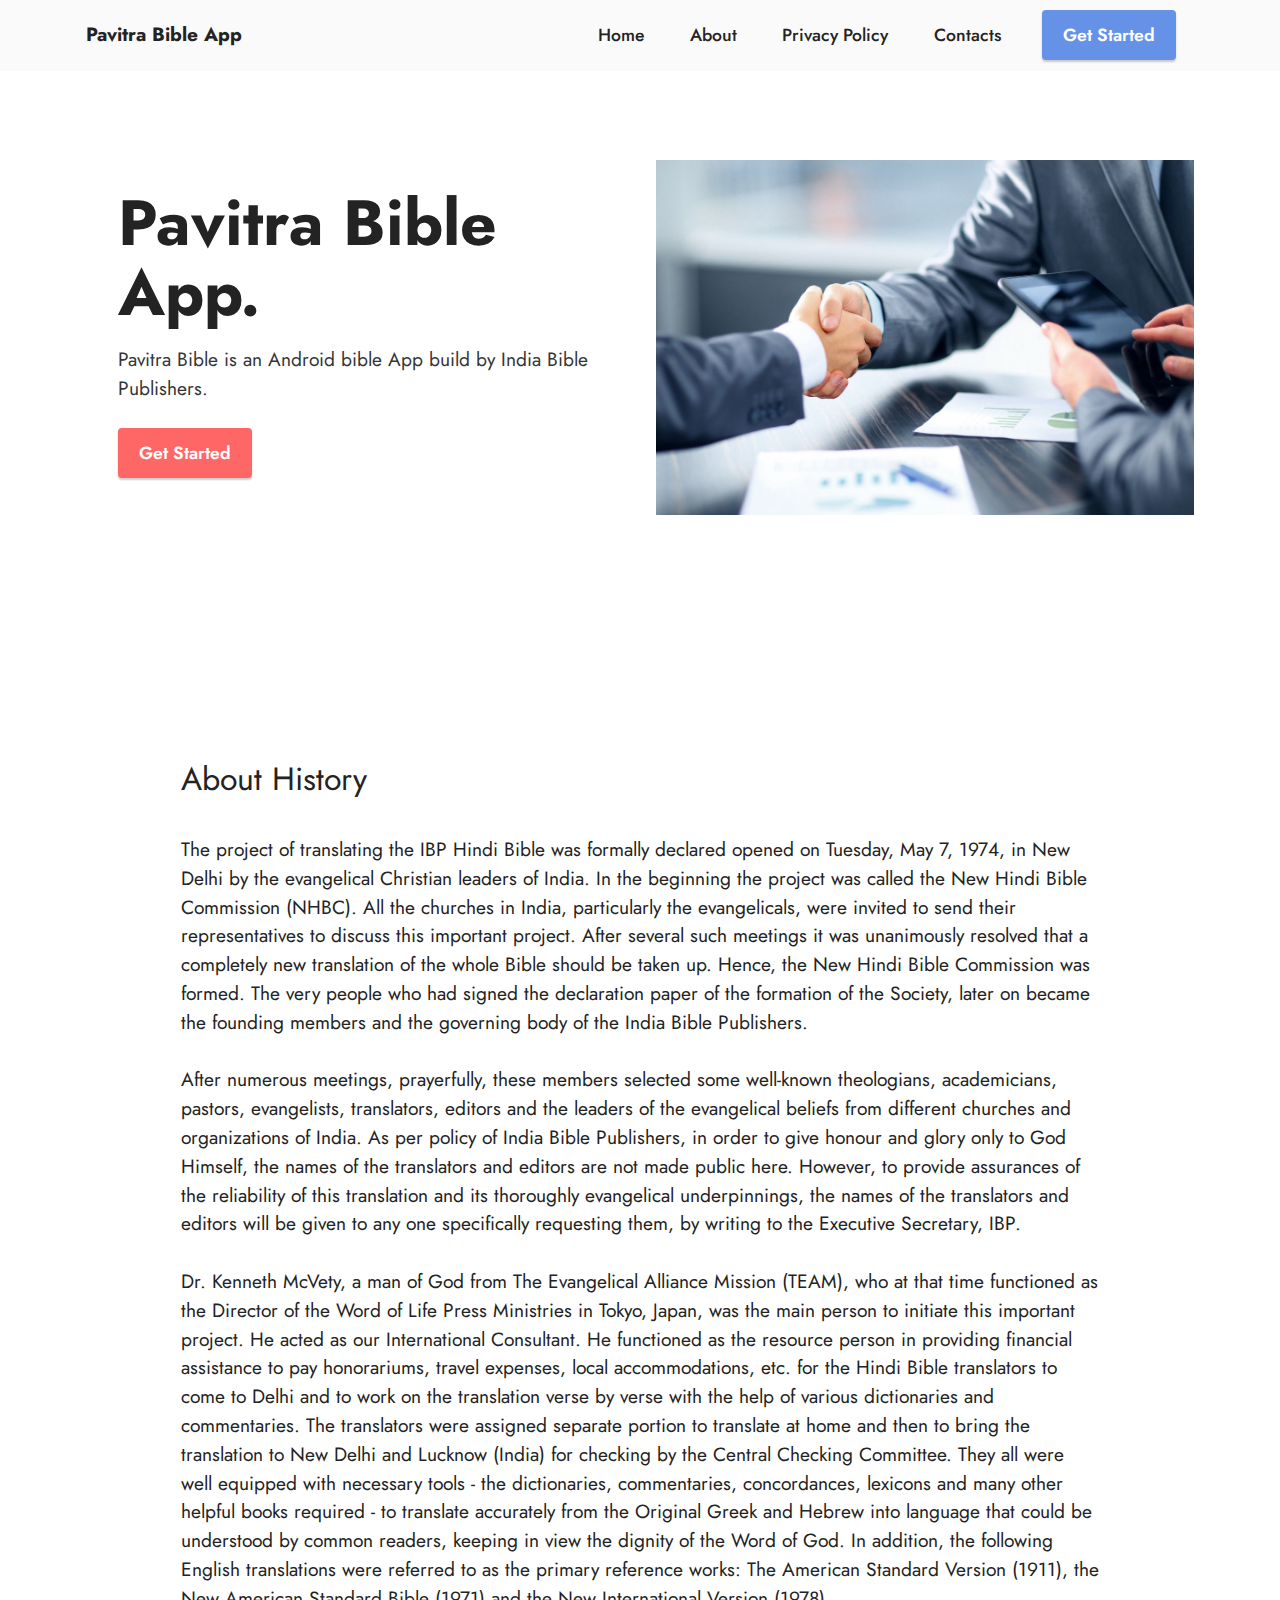
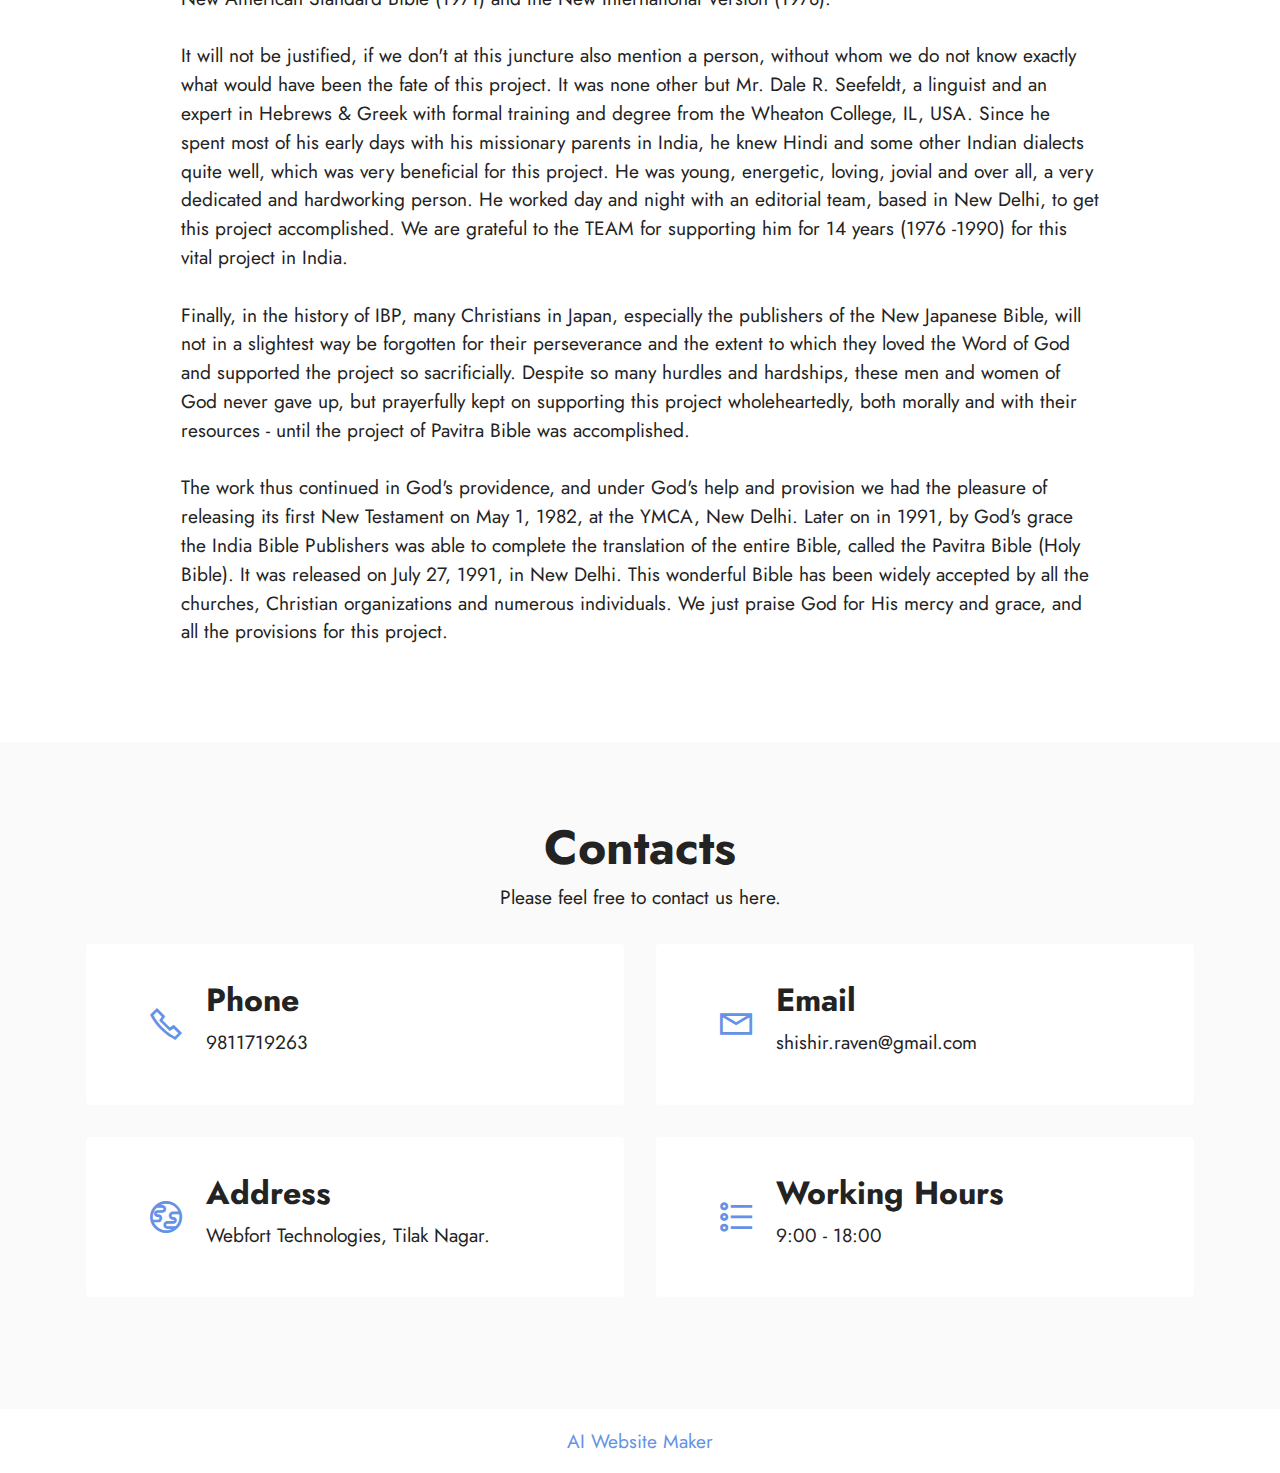
<file: index.html>
<!DOCTYPE html>
<html  >
<head>
  <!-- Site made with Mobirise Website Builder v5.9.6, https://mobirise.com -->
  <meta charset="UTF-8">
  <meta http-equiv="X-UA-Compatible" content="IE=edge">
  <meta name="generator" content="Mobirise v5.9.6, mobirise.com">
  <meta name="viewport" content="width=device-width, initial-scale=1, minimum-scale=1">
  <link rel="shortcut icon" href="assets/images/logo.png" type="image/x-icon">
  <meta name="description" content="">
  
  
  <title>Home</title>
  <link rel="stylesheet" href="assets/web/assets/mobirise-icons2/mobirise2.css">
  <link rel="stylesheet" href="assets/bootstrap/css/bootstrap.min.css">
  <link rel="stylesheet" href="assets/bootstrap/css/bootstrap-grid.min.css">
  <link rel="stylesheet" href="assets/bootstrap/css/bootstrap-reboot.min.css">
  <link rel="stylesheet" href="assets/dropdown/css/style.css">
  <link rel="stylesheet" href="assets/socicon/css/styles.css">
  <link rel="stylesheet" href="assets/theme/css/style.css">
  <link rel="preload" href="https://fonts.googleapis.com/css?family=Jost:100,200,300,400,500,600,700,800,900,100i,200i,300i,400i,500i,600i,700i,800i,900i&display=swap" as="style" onload="this.onload=null;this.rel='stylesheet'">
  <noscript><link rel="stylesheet" href="https://fonts.googleapis.com/css?family=Jost:100,200,300,400,500,600,700,800,900,100i,200i,300i,400i,500i,600i,700i,800i,900i&display=swap"></noscript>
  <link rel="preload" as="style" href="assets/mobirise/css/mbr-additional.css"><link rel="stylesheet" href="assets/mobirise/css/mbr-additional.css" type="text/css">

  
  
  
</head>
<body>
  
  <section data-bs-version="5.1" class="menu menu2 cid-sFCw1qGFAI" once="menu" id="menu2-23">
    
    <nav class="navbar navbar-dropdown navbar-expand-lg">
        <div class="container">
            <div class="navbar-brand">
                
                <span class="navbar-caption-wrap"><a class="navbar-caption text-black display-7" href="https://mobiri.se">Pavitra Bible App</a></span>
            </div>
            <button class="navbar-toggler" type="button" data-toggle="collapse" data-bs-toggle="collapse" data-target="#navbarSupportedContent" data-bs-target="#navbarSupportedContent" aria-controls="navbarNavAltMarkup" aria-expanded="false" aria-label="Toggle navigation">
                <div class="hamburger">
                    <span></span>
                    <span></span>
                    <span></span>
                    <span></span>
                </div>
            </button>
            <div class="collapse navbar-collapse" id="navbarSupportedContent">
                <ul class="navbar-nav nav-dropdown" data-app-modern-menu="true"><li class="nav-item"><a class="nav-link link text-black text-primary display-4" href="#top">Home</a></li>
                    <li class="nav-item"><a class="nav-link link text-black text-primary display-4" href="index.html#content5-0">About</a></li><li class="nav-item"><a class="nav-link link text-black text-primary display-4" href="page1.html">Privacy Policy</a></li>
                    <li class="nav-item"><a class="nav-link link text-black text-primary display-4" href="index.html#contacts2-1r">Contacts</a></li></ul>
                
                <div class="navbar-buttons mbr-section-btn"><a class="btn btn-primary display-4" href="https://mobiri.se">
                        Get Started</a></div>
            </div>
        </div>
    </nav>
</section>

<section data-bs-version="5.1" class="header14 cid-sFzxmVl7J6" id="header14-1f">

    

    

    <div class="container">
        <div class="row justify-content-center align-items-center">
            <div class="col-12 col-md-6 image-wrapper">
                <img src="assets/images/mbr-1256x829.jpg" alt="Mobirise Website Builder">
            </div>
            <div class="col-12 col-md">
                <div class="text-wrapper">
                    <h1 class="mbr-section-title mbr-fonts-style mb-3 display-1"><strong>Pavitra Bible App.</strong></h1>
                    <p class="mbr-text mbr-fonts-style display-7">Pavitra Bible is an Android bible App build by India Bible Publishers.</p>
                    <div class="mbr-section-btn mt-3"><a class="btn btn-secondary display-4" href="https://mobiri.se">Get Started</a></div>
                </div>
            </div>
        </div>
    </div>
</section>

<section data-bs-version="5.1" class="content5 cid-tUgnSCTPeV" id="content5-0">
    
    <div class="container">
        <div class="row justify-content-center">
            <div class="col-md-12 col-lg-10">
                
                <h4 class="mbr-section-subtitle mbr-fonts-style mb-4 display-5">About History</h4>
                <p class="mbr-text mbr-fonts-style display-7">The project of translating the IBP Hindi Bible was formally declared opened on Tuesday, May 7, 1974, in New Delhi by the evangelical Christian leaders of India. In the beginning the project was called the New Hindi Bible Commission (NHBC). All the churches in India, particularly the evangelicals, were invited to send their representatives to discuss this important project. After several such meetings it was unanimously resolved that a completely new translation of the whole Bible should be taken up. Hence, the New Hindi Bible Commission was formed. The very people who had signed the declaration paper of the formation of the Society, later on became the founding members and the governing body of the India Bible Publishers.
<br>
<br>After numerous meetings, prayerfully, these members selected some well-known theologians, academicians, pastors, evangelists, translators, editors and the leaders of the evangelical beliefs from different churches and organizations of India. As per policy of India Bible Publishers, in order to give honour and glory only to God Himself, the names of the translators and editors are not made public here. However, to provide assurances of the reliability of this translation and its thoroughly evangelical underpinnings, the names of the translators and editors will be given to any one specifically requesting them, by writing to the Executive Secretary, IBP.
<br>
<br>Dr. Kenneth McVety, a man of God from The Evangelical Alliance Mission (TEAM), who at that time functioned as the Director of the Word of Life Press Ministries in Tokyo, Japan, was the main person to initiate this important project. He acted as our International Consultant. He functioned as the resource person in providing financial assistance to pay honorariums, travel expenses, local accommodations, etc. for the Hindi Bible translators to come to Delhi and to work on the translation verse by verse with the help of various dictionaries and commentaries. The translators were assigned separate portion to translate at home and then to bring the translation to New Delhi and Lucknow (India) for checking by the Central Checking Committee. They all were well equipped with necessary tools - the dictionaries, commentaries, concordances, lexicons and many other helpful books required - to translate accurately from the Original Greek and Hebrew into language that could be understood by common readers, keeping in view the dignity of the Word of God. In addition, the following English translations were referred to as the primary reference works: The American Standard Version (1911), the New American Standard Bible (1971) and the New International Version (1978).
<br>
<br>It will not be justified, if we don't at this juncture also mention a person, without whom we do not know exactly what would have been the fate of this project. It was none other but Mr. Dale R. Seefeldt, a linguist and an expert in Hebrews &amp; Greek with formal training and degree from the Wheaton College, IL, USA. Since he spent most of his early days with his missionary parents in India, he knew Hindi and some other Indian dialects quite well, which was very beneficial for this project. He was young, energetic, loving, jovial and over all, a very dedicated and hardworking person. He worked day and night with an editorial team, based in New Delhi, to get this project accomplished. We are grateful to the TEAM for supporting him for 14 years (1976 -1990) for this vital project in India.
<br>
<br>Finally, in the history of IBP, many Christians in Japan, especially the publishers of the New Japanese Bible, will not in a slightest way be forgotten for their perseverance and the extent to which they loved the Word of God and supported the project so sacrificially. Despite so many hurdles and hardships, these men and women of God never gave up, but prayerfully kept on supporting this project wholeheartedly, both morally and with their resources - until the project of Pavitra Bible was accomplished.
<br>
<br>The work thus continued in God's providence, and under God's help and provision we had the pleasure of releasing its first New Testament on May 1, 1982, at the YMCA, New Delhi. Later on in 1991, by God's grace the India Bible Publishers was able to complete the translation of the entire Bible, called the Pavitra Bible (Holy Bible). It was released on July 27, 1991, in New Delhi. This wonderful Bible has been widely accepted by all the churches, Christian organizations and numerous individuals. We just praise God for His mercy and grace, and all the provisions for this project.</p>
            </div>
        </div>
    </div>
</section>

<section data-bs-version="5.1" class="contacts2 cid-sFzIA7KGYz" id="contacts2-1r">
    <!---->
    
    
    <div class="container">
        <div class="mbr-section-head">
            <h3 class="mbr-section-title mbr-fonts-style align-center mb-0 display-2">
                <strong>Contacts</strong>
            </h3>
            <h4 class="mbr-section-subtitle mbr-fonts-style align-center mb-0 mt-2 display-7">Please feel free to contact us here.</h4>
        </div>
        <div class="row justify-content-center mt-4">
            <div class="card col-12 col-md-6">
                <div class="card-wrapper">
                    <div class="image-wrapper">
                        <span class="mbr-iconfont mobi-mbri-phone mobi-mbri"></span>
                    </div>
                    <div class="text-wrapper">
                        <h6 class="card-title mbr-fonts-style mb-1 display-5">
                            <strong>Phone</strong>
                        </h6>
                        <p class="mbr-text mbr-fonts-style display-7">9811719263</p>
                    </div>
                </div>
            </div>
            <div class="card col-12 col-md-6">
                <div class="card-wrapper">
                    <div class="image-wrapper">
                        <span class="mbr-iconfont mobi-mbri-letter mobi-mbri"></span>
                    </div>
                    <div class="text-wrapper">
                        <h6 class="card-title mbr-fonts-style mb-1 display-5">
                            <strong>Email</strong>
                        </h6>
                        <p class="mbr-text mbr-fonts-style display-7">shishir.raven@gmail.com</p>
                    </div>
                </div>
            </div>
            <div class="card col-12 col-md-6">
                <div class="card-wrapper">
                    <div class="image-wrapper">
                        <span class="mbr-iconfont mobi-mbri-globe mobi-mbri"></span>
                    </div>
                    <div class="text-wrapper">
                        <h6 class="card-title mbr-fonts-style mb-1 display-5">
                            <strong>Address</strong>
                        </h6>
                        <p class="mbr-text mbr-fonts-style display-7">Webfort Technologies, Tilak Nagar.&nbsp;</p>
                    </div>
                </div>
            </div>
            <div class="card col-12 col-md-6">
                <div class="card-wrapper">
                    <div class="image-wrapper">
                        <span class="mbr-iconfont mobi-mbri-bulleted-list mobi-mbri"></span>
                    </div>
                    <div class="text-wrapper">
                        <h6 class="card-title mbr-fonts-style mb-1 display-5">
                            <strong>Working Hours</strong>
                        </h6>
                        <p class="mbr-text mbr-fonts-style display-7">
                            9:00 - 18:00
                        </p>
                    </div>
                </div>
            </div>
        </div>
    </div>
</section><section class="display-7" style="padding: 0;align-items: center;justify-content: center;flex-wrap: wrap;    align-content: center;display: flex;position: relative;height: 4rem;"><a href="https://mobiri.se/675673" style="flex: 1 1;height: 4rem;position: absolute;width: 100%;z-index: 1;"><img alt="" style="height: 4rem;" src="[data-uri]"></a><p style="margin: 0;text-align: center;" class="display-7">&#8204;</p><a style="z-index:1" href="https://mobirise.com/builder/ai-website-builder.html">AI Website Maker</a></section><script src="assets/bootstrap/js/bootstrap.bundle.min.js"></script>  <script src="assets/smoothscroll/smooth-scroll.js"></script>  <script src="assets/ytplayer/index.js"></script>  <script src="assets/dropdown/js/navbar-dropdown.js"></script>  <script src="assets/theme/js/script.js"></script>  
  
  
</body>
</html>
</file>
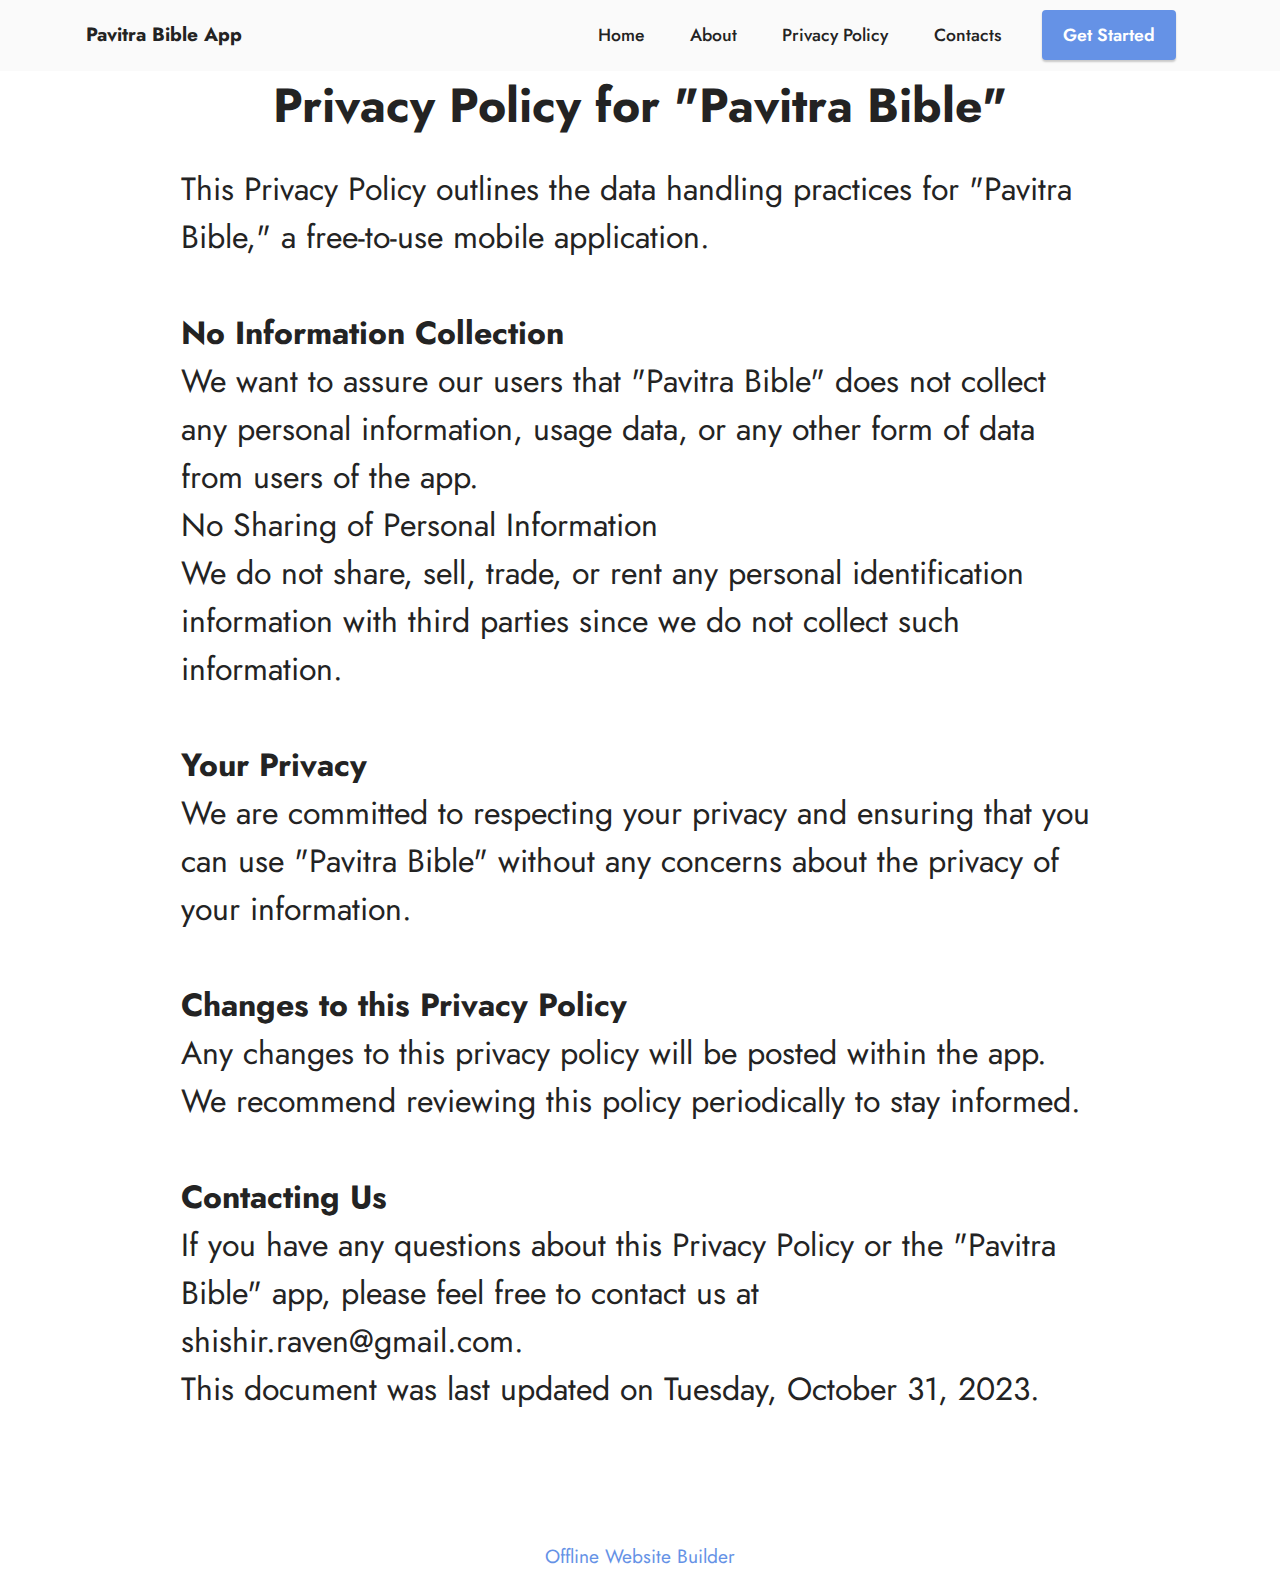
<file: page1.html>
<!DOCTYPE html>
<html  >
<head>
  <!-- Site made with Mobirise Website Builder v5.9.6, https://mobirise.com -->
  <meta charset="UTF-8">
  <meta http-equiv="X-UA-Compatible" content="IE=edge">
  <meta name="generator" content="Mobirise v5.9.6, mobirise.com">
  <meta name="viewport" content="width=device-width, initial-scale=1, minimum-scale=1">
  <link rel="shortcut icon" href="assets/images/logo.png" type="image/x-icon">
  <meta name="description" content="">
  
  
  <title>Privacy Policy&nbsp;</title>
  <link rel="stylesheet" href="assets/bootstrap/css/bootstrap.min.css">
  <link rel="stylesheet" href="assets/bootstrap/css/bootstrap-grid.min.css">
  <link rel="stylesheet" href="assets/bootstrap/css/bootstrap-reboot.min.css">
  <link rel="stylesheet" href="assets/dropdown/css/style.css">
  <link rel="stylesheet" href="assets/socicon/css/styles.css">
  <link rel="stylesheet" href="assets/theme/css/style.css">
  <link rel="preload" href="https://fonts.googleapis.com/css?family=Jost:100,200,300,400,500,600,700,800,900,100i,200i,300i,400i,500i,600i,700i,800i,900i&display=swap" as="style" onload="this.onload=null;this.rel='stylesheet'">
  <noscript><link rel="stylesheet" href="https://fonts.googleapis.com/css?family=Jost:100,200,300,400,500,600,700,800,900,100i,200i,300i,400i,500i,600i,700i,800i,900i&display=swap"></noscript>
  <link rel="preload" as="style" href="assets/mobirise/css/mbr-additional.css"><link rel="stylesheet" href="assets/mobirise/css/mbr-additional.css" type="text/css">

  
  
  
</head>
<body>
  
  <section data-bs-version="5.1" class="menu menu2 cid-sFCw1qGFAI" once="menu" id="menu2-1">
    
    <nav class="navbar navbar-dropdown navbar-expand-lg">
        <div class="container">
            <div class="navbar-brand">
                
                <span class="navbar-caption-wrap"><a class="navbar-caption text-black display-7" href="https://mobiri.se">Pavitra Bible App</a></span>
            </div>
            <button class="navbar-toggler" type="button" data-toggle="collapse" data-bs-toggle="collapse" data-target="#navbarSupportedContent" data-bs-target="#navbarSupportedContent" aria-controls="navbarNavAltMarkup" aria-expanded="false" aria-label="Toggle navigation">
                <div class="hamburger">
                    <span></span>
                    <span></span>
                    <span></span>
                    <span></span>
                </div>
            </button>
            <div class="collapse navbar-collapse" id="navbarSupportedContent">
                <ul class="navbar-nav nav-dropdown" data-app-modern-menu="true"><li class="nav-item"><a class="nav-link link text-black text-primary display-4" href="#top">Home</a></li>
                    <li class="nav-item"><a class="nav-link link text-black text-primary display-4" href="index.html#content5-0">About</a></li><li class="nav-item"><a class="nav-link link text-black text-primary display-4" href="page1.html">Privacy Policy</a></li>
                    <li class="nav-item"><a class="nav-link link text-black text-primary display-4" href="index.html#contacts2-1r">Contacts</a></li></ul>
                
                <div class="navbar-buttons mbr-section-btn"><a class="btn btn-primary display-4" href="https://mobiri.se">
                        Get Started</a></div>
            </div>
        </div>
    </nav>
</section>

<section data-bs-version="5.1" class="content4 cid-tUgoIwNB2R" id="content4-3">
    

    
    
    <div class="container">
        <div class="row justify-content-center">
            <div class="title col-md-12 col-lg-10">
                <h3 class="mbr-section-title mbr-fonts-style align-center mb-4 display-2"><strong>Privacy Policy for "Pavitra Bible"</strong></h3>
                <h4 class="mbr-section-subtitle align-center mbr-fonts-style mb-4 display-5"><div>
</div><div>This Privacy Policy outlines the data handling practices for "Pavitra Bible," a free-to-use mobile application.</div><br><div>
</div><div><strong>No Information Collection
</strong></div><div>We want to assure our users that "Pavitra Bible" does not collect any personal information, usage data, or any other form of data from users of the app.
</div><div>No Sharing of Personal Information
</div><div>We do not share, sell, trade, or rent any personal identification information with third parties since we do not collect such information.</div><br><div><span style="font-size: 2rem;"><strong>Your Privacy</strong></span><br></div><div>We are committed to respecting your privacy and ensuring that you can use "Pavitra Bible" without any concerns about the privacy of your information.
<br><br></div><div><strong>Changes to this Privacy Policy
</strong></div><div>Any changes to this privacy policy will be posted within the app. We recommend reviewing this policy periodically to stay informed.
<br><br></div><div><strong>Contacting Us
</strong></div><div>If you have any questions about this Privacy Policy or the "Pavitra Bible" app, please feel free to contact us at shishir.raven@gmail.com.
</div><div>This document was last updated on Tuesday, October 31, 2023.</div><div>
</div><div>
</div><div>
</div><div>
</div><div>
</div><div>
</div><div>
</div><div>
</div><div>
</div><div>
</div><div>
</div></h4>
                
            </div>
        </div>
    </div>
</section><section class="display-7" style="padding: 0;align-items: center;justify-content: center;flex-wrap: wrap;    align-content: center;display: flex;position: relative;height: 4rem;"><a href="https://mobiri.se/675673" style="flex: 1 1;height: 4rem;position: absolute;width: 100%;z-index: 1;"><img alt="" style="height: 4rem;" src="[data-uri]"></a><p style="margin: 0;text-align: center;" class="display-7">&#8204;</p><a style="z-index:1" href="https://mobirise.com/offline-website-builder.html">Offline Website Builder</a></section><script src="assets/bootstrap/js/bootstrap.bundle.min.js"></script>  <script src="assets/smoothscroll/smooth-scroll.js"></script>  <script src="assets/ytplayer/index.js"></script>  <script src="assets/dropdown/js/navbar-dropdown.js"></script>  <script src="assets/theme/js/script.js"></script>  
  
  
</body>
</html>
</file>
<file: assets/web/assets/mobirise-icons2/mobirise2.css>
@font-face {
  font-family: 'Moririse2';
  font-display: swap;
  src:  url('mobirise2.eot?f2bix4');
  src:  url('mobirise2.eot?f2bix4#iefix') format('embedded-opentype'),
    url('mobirise2.ttf?f2bix4') format('truetype'),
    url('mobirise2.woff?f2bix4') format('woff'),
    url('mobirise2.svg?f2bix4#mobirise2') format('svg');
  font-weight: normal;
  font-style: normal;
}

[class^="mobi-"], [class*=" mobi-"] {
  /* use !important to prevent issues with browser extensions that change fonts */
  font-family: 'Moririse2' !important;
  speak: none;
  font-style: normal;
  font-weight: normal;
  font-variant: normal;
  text-transform: none;
  line-height: 1;

  /* Better Font Rendering =========== */
  -webkit-font-smoothing: antialiased;
  -moz-osx-font-smoothing: grayscale;
}

.mobi-mbri-add-submenu:before {
  content: "\e900";
}
.mobi-mbri-alert:before {
  content: "\e901";
}
.mobi-mbri-align-center:before {
  content: "\e902";
}
.mobi-mbri-align-justify:before {
  content: "\e903";
}
.mobi-mbri-align-left:before {
  content: "\e904";
}
.mobi-mbri-align-right:before {
  content: "\e905";
}
.mobi-mbri-android:before {
  content: "\e906";
}
.mobi-mbri-apple:before {
  content: "\e907";
}
.mobi-mbri-arrow-down:before {
  content: "\e908";
}
.mobi-mbri-arrow-next:before {
  content: "\e909";
}
.mobi-mbri-arrow-prev:before {
  content: "\e90a";
}
.mobi-mbri-arrow-up:before {
  content: "\e90b";
}
.mobi-mbri-bold:before {
  content: "\e90c";
}
.mobi-mbri-bookmark:before {
  content: "\e90d";
}
.mobi-mbri-bootstrap:before {
  content: "\e90e";
}
.mobi-mbri-briefcase:before {
  content: "\e90f";
}
.mobi-mbri-browse:before {
  content: "\e910";
}
.mobi-mbri-bulleted-list:before {
  content: "\e911";
}
.mobi-mbri-calendar:before {
  content: "\e912";
}
.mobi-mbri-camera:before {
  content: "\e913";
}
.mobi-mbri-cart-add:before {
  content: "\e914";
}
.mobi-mbri-cart-full:before {
  content: "\e915";
}
.mobi-mbri-cash:before {
  content: "\e916";
}
.mobi-mbri-change-style:before {
  content: "\e917";
}
.mobi-mbri-chat:before {
  content: "\e918";
}
.mobi-mbri-clock:before {
  content: "\e919";
}
.mobi-mbri-close:before {
  content: "\e91a";
}
.mobi-mbri-cloud:before {
  content: "\e91b";
}
.mobi-mbri-code:before {
  content: "\e91c";
}
.mobi-mbri-contact-form:before {
  content: "\e91d";
}
.mobi-mbri-credit-card:before {
  content: "\e91e";
}
.mobi-mbri-cursor-click:before {
  content: "\e91f";
}
.mobi-mbri-cust-feedback:before {
  content: "\e920";
}
.mobi-mbri-database:before {
  content: "\e921";
}
.mobi-mbri-delivery:before {
  content: "\e922";
}
.mobi-mbri-desktop:before {
  content: "\e923";
}
.mobi-mbri-devices:before {
  content: "\e924";
}
.mobi-mbri-down:before {
  content: "\e925";
}
.mobi-mbri-download-2:before {
  content: "\e926";
}
.mobi-mbri-download:before {
  content: "\e927";
}
.mobi-mbri-drag-n-drop-2:before {
  content: "\e928";
}
.mobi-mbri-drag-n-drop:before {
  content: "\e929";
}
.mobi-mbri-edit-2:before {
  content: "\e92a";
}
.mobi-mbri-edit:before {
  content: "\e92b";
}
.mobi-mbri-error:before {
  content: "\e92c";
}
.mobi-mbri-extension:before {
  content: "\e92d";
}
.mobi-mbri-features:before {
  content: "\e92e";
}
.mobi-mbri-file:before {
  content: "\e92f";
}
.mobi-mbri-flag:before {
  content: "\e930";
}
.mobi-mbri-folder:before {
  content: "\e931";
}
.mobi-mbri-gift:before {
  content: "\e932";
}
.mobi-mbri-github:before {
  content: "\e933";
}
.mobi-mbri-globe-2:before {
  content: "\e934";
}
.mobi-mbri-globe:before {
  content: "\e935";
}
.mobi-mbri-growing-chart:before {
  content: "\e936";
}
.mobi-mbri-hearth:before {
  content: "\e937";
}
.mobi-mbri-help:before {
  content: "\e938";
}
.mobi-mbri-home:before {
  content: "\e939";
}
.mobi-mbri-hot-cup:before {
  content: "\e93a";
}
.mobi-mbri-idea:before {
  content: "\e93b";
}
.mobi-mbri-image-gallery:before {
  content: "\e93c";
}
.mobi-mbri-image-slider:before {
  content: "\e93d";
}
.mobi-mbri-info:before {
  content: "\e93e";
}
.mobi-mbri-italic:before {
  content: "\e93f";
}
.mobi-mbri-key:before {
  content: "\e940";
}
.mobi-mbri-laptop:before {
  content: "\e941";
}
.mobi-mbri-layers:before {
  content: "\e942";
}
.mobi-mbri-left-right:before {
  content: "\e943";
}
.mobi-mbri-left:before {
  content: "\e944";
}
.mobi-mbri-letter:before {
  content: "\e945";
}
.mobi-mbri-like:before {
  content: "\e946";
}
.mobi-mbri-link:before {
  content: "\e947";
}
.mobi-mbri-lock:before {
  content: "\e948";
}
.mobi-mbri-login:before {
  content: "\e949";
}
.mobi-mbri-logout:before {
  content: "\e94a";
}
.mobi-mbri-magic-stick:before {
  content: "\e94b";
}
.mobi-mbri-map-pin:before {
  content: "\e94c";
}
.mobi-mbri-menu:before {
  content: "\e94d";
}
.mobi-mbri-mobile-2:before {
  content: "\e94e";
}
.mobi-mbri-mobile-horizontal:before {
  content: "\e94f";
}
.mobi-mbri-mobile:before {
  content: "\e950";
}
.mobi-mbri-mobirise:before {
  content: "\e951";
}
.mobi-mbri-more-horizontal:before {
  content: "\e952";
}
.mobi-mbri-more-vertical:before {
  content: "\e953";
}
.mobi-mbri-music:before {
  content: "\e954";
}
.mobi-mbri-new-file:before {
  content: "\e955";
}
.mobi-mbri-numbered-list:before {
  content: "\e956";
}
.mobi-mbri-opened-folder:before {
  content: "\e957";
}
.mobi-mbri-pages:before {
  content: "\e958";
}
.mobi-mbri-paper-plane:before {
  content: "\e959";
}
.mobi-mbri-paperclip:before {
  content: "\e95a";
}
.mobi-mbri-phone:before {
  content: "\e95b";
}
.mobi-mbri-photo:before {
  content: "\e95c";
}
.mobi-mbri-photos:before {
  content: "\e95d";
}
.mobi-mbri-pin:before {
  content: "\e95e";
}
.mobi-mbri-play:before {
  content: "\e95f";
}
.mobi-mbri-plus:before {
  content: "\e960";
}
.mobi-mbri-preview:before {
  content: "\e961";
}
.mobi-mbri-print:before {
  content: "\e962";
}
.mobi-mbri-protect:before {
  content: "\e963";
}
.mobi-mbri-question:before {
  content: "\e964";
}
.mobi-mbri-quote-left:before {
  content: "\e965";
}
.mobi-mbri-quote-right:before {
  content: "\e966";
}
.mobi-mbri-redo:before {
  content: "\e967";
}
.mobi-mbri-refresh:before {
  content: "\e968";
}
.mobi-mbri-responsive-2:before {
  content: "\e969";
}
.mobi-mbri-responsive:before {
  content: "\e96a";
}
.mobi-mbri-right:before {
  content: "\e96b";
}
.mobi-mbri-rocket:before {
  content: "\e96c";
}
.mobi-mbri-sad-face:before {
  content: "\e96d";
}
.mobi-mbri-sale:before {
  content: "\e96e";
}
.mobi-mbri-save:before {
  content: "\e96f";
}
.mobi-mbri-search:before {
  content: "\e970";
}
.mobi-mbri-setting-2:before {
  content: "\e971";
}
.mobi-mbri-setting-3:before {
  content: "\e972";
}
.mobi-mbri-setting:before {
  content: "\e973";
}
.mobi-mbri-share:before {
  content: "\e974";
}
.mobi-mbri-shopping-bag:before {
  content: "\e975";
}
.mobi-mbri-shopping-basket:before {
  content: "\e976";
}
.mobi-mbri-shopping-cart:before {
  content: "\e977";
}
.mobi-mbri-sites:before {
  content: "\e978";
}
.mobi-mbri-smile-face:before {
  content: "\e979";
}
.mobi-mbri-speed:before {
  content: "\e97a";
}
.mobi-mbri-star:before {
  content: "\e97b";
}
.mobi-mbri-success:before {
  content: "\e97c";
}
.mobi-mbri-sun:before {
  content: "\e97d";
}
.mobi-mbri-sun2:before {
  content: "\e97e";
}
.mobi-mbri-tablet-vertical:before {
  content: "\e97f";
}
.mobi-mbri-tablet:before {
  content: "\e980";
}
.mobi-mbri-target:before {
  content: "\e981";
}
.mobi-mbri-timer:before {
  content: "\e982";
}
.mobi-mbri-to-ftp:before {
  content: "\e983";
}
.mobi-mbri-to-local-drive:before {
  content: "\e984";
}
.mobi-mbri-touch-swipe:before {
  content: "\e985";
}
.mobi-mbri-touch:before {
  content: "\e986";
}
.mobi-mbri-trash:before {
  content: "\e987";
}
.mobi-mbri-underline:before {
  content: "\e988";
}
.mobi-mbri-undo:before {
  content: "\e989";
}
.mobi-mbri-unlink:before {
  content: "\e98a";
}
.mobi-mbri-unlock:before {
  content: "\e98b";
}
.mobi-mbri-up-down:before {
  content: "\e98c";
}
.mobi-mbri-up:before {
  content: "\e98d";
}
.mobi-mbri-update:before {
  content: "\e98e";
}
.mobi-mbri-upload-2:before {
  content: "\e98f";
}
.mobi-mbri-upload:before {
  content: "\e990";
}
.mobi-mbri-user-2:before {
  content: "\e991";
}
.mobi-mbri-user:before {
  content: "\e992";
}
.mobi-mbri-users:before {
  content: "\e993";
}
.mobi-mbri-video-play:before {
  content: "\e994";
}
.mobi-mbri-video:before {
  content: "\e995";
}
.mobi-mbri-watch:before {
  content: "\e996";
}
.mobi-mbri-website-theme-2:before {
  content: "\e997";
}
.mobi-mbri-website-theme:before {
  content: "\e998";
}
.mobi-mbri-wifi:before {
  content: "\e999";
}
.mobi-mbri-windows:before {
  content: "\e99a";
}
.mobi-mbri-zoom-in:before {
  content: "\e99b";
}
.mobi-mbri-zoom-out:before {
  content: "\e99c";
}
</file>
<file: assets/dropdown/css/style.css>
.navbar-dropdown {
  left: 0;
  padding: 0;
  position: absolute;
  right: 0;
  top: 0;
  transition: all 0.45s ease;
  z-index: 1030;
  background: #282828; }
  .navbar-dropdown .navbar-logo {
    margin-right: 0.8rem;
    transition: margin 0.3s ease-in-out;
    vertical-align: middle; }
    .navbar-dropdown .navbar-logo img {
      height: 3.125rem;
      transition: all 0.3s ease-in-out; }
    .navbar-dropdown .navbar-logo.mbr-iconfont {
      font-size: 3.125rem;
      line-height: 3.125rem; }
  .navbar-dropdown .navbar-caption {
    font-weight: 700;
    white-space: normal;
    vertical-align: -4px;
    line-height: 3.125rem !important; }
    .navbar-dropdown .navbar-caption, .navbar-dropdown .navbar-caption:hover {
      color: inherit;
      text-decoration: none; }
  .navbar-dropdown .mbr-iconfont + .navbar-caption {
    vertical-align: -1px; }
  .navbar-dropdown.navbar-fixed-top {
    position: fixed; }
  .navbar-dropdown .navbar-brand span {
    vertical-align: -4px; }
  .navbar-dropdown.bg-color.transparent {
    background: none; }
  .navbar-dropdown.navbar-short .navbar-brand {
    padding: 0.625rem 0; }
    .navbar-dropdown.navbar-short .navbar-brand span {
      vertical-align: -1px; }
  .navbar-dropdown.navbar-short .navbar-caption {
    line-height: 2.375rem !important;
    vertical-align: -2px; }
  .navbar-dropdown.navbar-short .navbar-logo {
    margin-right: 0.5rem; }
    .navbar-dropdown.navbar-short .navbar-logo img {
      height: 2.375rem; }
    .navbar-dropdown.navbar-short .navbar-logo.mbr-iconfont {
      font-size: 2.375rem;
      line-height: 2.375rem; }
  .navbar-dropdown.navbar-short .mbr-table-cell {
    height: 3.625rem; }
  .navbar-dropdown .navbar-close {
    left: 0.6875rem;
    position: fixed;
    top: 0.75rem;
    z-index: 1000; }
  .navbar-dropdown .hamburger-icon {
    content: "";
    display: inline-block;
    vertical-align: middle;
    width: 16px;
    -webkit-box-shadow: 0 -6px 0 1px #282828,0 0 0 1px #282828,0 6px 0 1px #282828;
    -moz-box-shadow: 0 -6px 0 1px #282828,0 0 0 1px #282828,0 6px 0 1px #282828;
    box-shadow: 0 -6px 0 1px #282828,0 0 0 1px #282828,0 6px 0 1px #282828; }

.dropdown-menu .dropdown-toggle[data-toggle="dropdown-submenu"]::after {
  border-bottom: 0.35em solid transparent;
  border-left: 0.35em solid;
  border-right: 0;
  border-top: 0.35em solid transparent;
  margin-left: 0.3rem; }

.dropdown-menu .dropdown-item:focus {
  outline: 0; }

.nav-dropdown {
  font-size: 0.75rem;
  font-weight: 500;
  height: auto !important; }
  .nav-dropdown .nav-btn {
    padding-left: 1rem; }
  .nav-dropdown .link {
    margin: .667em 1.667em;
    font-weight: 500;
    padding: 0;
    transition: color .2s ease-in-out; }
    .nav-dropdown .link.dropdown-toggle {
      margin-right: 2.583em; }
      .nav-dropdown .link.dropdown-toggle::after {
        margin-left: .25rem;
        border-top: 0.35em solid;
        border-right: 0.35em solid transparent;
        border-left: 0.35em solid transparent;
        border-bottom: 0; }
      .nav-dropdown .link.dropdown-toggle[aria-expanded="true"] {
        margin: 0;
        padding: 0.667em 3.263em  0.667em 1.667em; }
  .nav-dropdown .link::after,
  .nav-dropdown .dropdown-item::after {
    color: inherit; }
  .nav-dropdown .btn {
    font-size: 0.75rem;
    font-weight: 700;
    letter-spacing: 0;
    margin-bottom: 0;
    padding-left: 1.25rem;
    padding-right: 1.25rem; }
  .nav-dropdown .dropdown-menu {
    border-radius: 0;
    border: 0;
    left: 0;
    margin: 0;
    padding-bottom: 1.25rem;
    padding-top: 1.25rem;
    position: relative; }
  .nav-dropdown .dropdown-submenu {
    margin-left: 0.125rem;
    top: 0; }
  .nav-dropdown .dropdown-item {
    font-weight: 500;
    line-height: 2;
    padding: 0.3846em 4.615em 0.3846em 1.5385em;
    position: relative;
    transition: color .2s ease-in-out, background-color .2s ease-in-out; }
    .nav-dropdown .dropdown-item::after {
      margin-top: -0.3077em;
      position: absolute;
      right: 1.1538em;
      top: 50%; }
    .nav-dropdown .dropdown-item:focus, .nav-dropdown .dropdown-item:hover {
      background: none; }

@media (max-width: 767px) {
  .nav-dropdown.navbar-toggleable-sm {
    bottom: 0;
    display: none;
    left: 0;
    overflow-x: hidden;
    position: fixed;
    top: 0;
    transform: translateX(-100%);
    -ms-transform: translateX(-100%);
    -webkit-transform: translateX(-100%);
    width: 18.75rem;
    z-index: 999; } }
.nav-dropdown.navbar-toggleable-xl {
  bottom: 0;
  display: none;
  left: 0;
  overflow-x: hidden;
  position: fixed;
  top: 0;
  transform: translateX(-100%);
  -ms-transform: translateX(-100%);
  -webkit-transform: translateX(-100%);
  width: 18.75rem;
  z-index: 999; }

.nav-dropdown-sm {
  display: block !important;
  overflow-x: hidden;
  overflow: auto;
  padding-top: 3.875rem; }
  .nav-dropdown-sm::after {
    content: "";
    display: block;
    height: 3rem;
    width: 100%; }
  .nav-dropdown-sm.collapse.in ~ .navbar-close {
    display: block !important; }
  .nav-dropdown-sm.collapsing, .nav-dropdown-sm.collapse.in {
    transform: translateX(0);
    -ms-transform: translateX(0);
    -webkit-transform: translateX(0);
    transition: all 0.25s ease-out;
    -webkit-transition: all 0.25s ease-out;
    background: #282828; }
  .nav-dropdown-sm.collapsing[aria-expanded="false"] {
    transform: translateX(-100%);
    -ms-transform: translateX(-100%);
    -webkit-transform: translateX(-100%); }
  .nav-dropdown-sm .nav-item {
    display: block;
    margin-left: 0 !important;
    padding-left: 0; }
  .nav-dropdown-sm .link,
  .nav-dropdown-sm .dropdown-item {
    border-top: 1px dotted rgba(255, 255, 255, 0.1);
    font-size: 0.8125rem;
    line-height: 1.6;
    margin: 0 !important;
    padding: 0.875rem 2.4rem 0.875rem 1.5625rem !important;
    position: relative;
    white-space: normal; }
    .nav-dropdown-sm .link:focus, .nav-dropdown-sm .link:hover,
    .nav-dropdown-sm .dropdown-item:focus,
    .nav-dropdown-sm .dropdown-item:hover {
      background: rgba(0, 0, 0, 0.2) !important;
      color: #c0a375; }
  .nav-dropdown-sm .nav-btn {
    position: relative;
    padding: 1.5625rem 1.5625rem 0 1.5625rem; }
    .nav-dropdown-sm .nav-btn::before {
      border-top: 1px dotted rgba(255, 255, 255, 0.1);
      content: "";
      left: 0;
      position: absolute;
      top: 0;
      width: 100%; }
    .nav-dropdown-sm .nav-btn + .nav-btn {
      padding-top: 0.625rem; }
      .nav-dropdown-sm .nav-btn + .nav-btn::before {
        display: none; }
  .nav-dropdown-sm .btn {
    padding: 0.625rem 0; }
  .nav-dropdown-sm .dropdown-toggle[data-toggle="dropdown-submenu"]::after {
    margin-left: .25rem;
    border-top: 0.35em solid;
    border-right: 0.35em solid transparent;
    border-left: 0.35em solid transparent;
    border-bottom: 0; }
  .nav-dropdown-sm .dropdown-toggle[data-toggle="dropdown-submenu"][aria-expanded="true"]::after {
    border-top: 0;
    border-right: 0.35em solid transparent;
    border-left: 0.35em solid transparent;
    border-bottom: 0.35em solid; }
  .nav-dropdown-sm .dropdown-menu {
    margin: 0;
    padding: 0;
    position: relative;
    top: 0;
    left: 0;
    width: 100%;
    border: 0;
    float: none;
    border-radius: 0;
    background: none; }
  .nav-dropdown-sm .dropdown-submenu {
    left: 100%;
    margin-left: 0.125rem;
    margin-top: -1.25rem;
    top: 0; }

.navbar-toggleable-sm .nav-dropdown .dropdown-menu {
  position: absolute; }

.navbar-toggleable-sm .nav-dropdown .dropdown-submenu {
  left: 100%;
  margin-left: 0.125rem;
  margin-top: -1.25rem;
  top: 0; }

.navbar-toggleable-sm.opened .nav-dropdown .dropdown-menu {
  position: relative; }

.navbar-toggleable-sm.opened .nav-dropdown .dropdown-submenu {
  left: 0;
  margin-left: 00rem;
  margin-top: 0rem;
  top: 0; }

.is-builder .nav-dropdown.collapsing {
  transition: none !important; }
</file>
<file: assets/socicon/css/styles.css>
@charset "UTF-8";

@font-face {
  font-family: 'Socicon';
  src:  url('../fonts/socicon.eot');
  src:  url('../fonts/socicon.eot?#iefix') format('embedded-opentype'),
    url('../fonts/socicon.woff2') format('woff2'),
    url('../fonts/socicon.ttf') format('truetype'),
    url('../fonts/socicon.woff') format('woff'),
    url('../fonts/socicon.svg#socicon') format('svg');
  font-weight: normal;
  font-style: normal;
  font-display: swap;
}

[data-icon]:before {
  font-family: "socicon" !important;
  content: attr(data-icon);
  font-style: normal !important;
  font-weight: normal !important;
  font-variant: normal !important;
  text-transform: none !important;
  speak: none;
  line-height: 1;
  -webkit-font-smoothing: antialiased;
  -moz-osx-font-smoothing: grayscale;
}

[class^="socicon-"], [class*=" socicon-"] {
  /* use !important to prevent issues with browser extensions that change fonts */
  font-family: 'Socicon' !important;
  speak: none;
  font-style: normal;
  font-weight: normal;
  font-variant: normal;
  text-transform: none;
  line-height: 1;

  /* Better Font Rendering =========== */
  -webkit-font-smoothing: antialiased;
  -moz-osx-font-smoothing: grayscale;
}

.socicon-eitaa:before {
  content: "\e97c";
}
.socicon-soroush:before {
  content: "\e97d";
}
.socicon-bale:before {
  content: "\e97e";
}
.socicon-zazzle:before {
  content: "\e97b";
}
.socicon-society6:before {
  content: "\e97a";
}
.socicon-redbubble:before {
  content: "\e979";
}
.socicon-avvo:before {
  content: "\e978";
}
.socicon-stitcher:before {
  content: "\e977";
}
.socicon-googlehangouts:before {
  content: "\e974";
}
.socicon-dlive:before {
  content: "\e975";
}
.socicon-vsco:before {
  content: "\e976";
}
.socicon-flipboard:before {
  content: "\e973";
}
.socicon-ubuntu:before {
  content: "\e958";
}
.socicon-artstation:before {
  content: "\e959";
}
.socicon-invision:before {
  content: "\e95a";
}
.socicon-torial:before {
  content: "\e95b";
}
.socicon-collectorz:before {
  content: "\e95c";
}
.socicon-seenthis:before {
  content: "\e95d";
}
.socicon-googleplaymusic:before {
  content: "\e95e";
}
.socicon-debian:before {
  content: "\e95f";
}
.socicon-filmfreeway:before {
  content: "\e960";
}
.socicon-gnome:before {
  content: "\e961";
}
.socicon-itchio:before {
  content: "\e962";
}
.socicon-jamendo:before {
  content: "\e963";
}
.socicon-mix:before {
  content: "\e964";
}
.socicon-sharepoint:before {
  content: "\e965";
}
.socicon-tinder:before {
  content: "\e966";
}
.socicon-windguru:before {
  content: "\e967";
}
.socicon-cdbaby:before {
  content: "\e968";
}
.socicon-elementaryos:before {
  content: "\e969";
}
.socicon-stage32:before {
  content: "\e96a";
}
.socicon-tiktok:before {
  content: "\e96b";
}
.socicon-gitter:before {
  content: "\e96c";
}
.socicon-letterboxd:before {
  content: "\e96d";
}
.socicon-threema:before {
  content: "\e96e";
}
.socicon-splice:before {
  content: "\e96f";
}
.socicon-metapop:before {
  content: "\e970";
}
.socicon-naver:before {
  content: "\e971";
}
.socicon-remote:before {
  content: "\e972";
}
.socicon-internet:before {
  content: "\e957";
}
.socicon-moddb:before {
  content: "\e94b";
}
.socicon-indiedb:before {
  content: "\e94c";
}
.socicon-traxsource:before {
  content: "\e94d";
}
.socicon-gamefor:before {
  content: "\e94e";
}
.socicon-pixiv:before {
  content: "\e94f";
}
.socicon-myanimelist:before {
  content: "\e950";
}
.socicon-blackberry:before {
  content: "\e951";
}
.socicon-wickr:before {
  content: "\e952";
}
.socicon-spip:before {
  content: "\e953";
}
.socicon-napster:before {
  content: "\e954";
}
.socicon-beatport:before {
  content: "\e955";
}
.socicon-hackerone:before {
  content: "\e956";
}
.socicon-hackernews:before {
  content: "\e946";
}
.socicon-smashwords:before {
  content: "\e947";
}
.socicon-kobo:before {
  content: "\e948";
}
.socicon-bookbub:before {
  content: "\e949";
}
.socicon-mailru:before {
  content: "\e94a";
}
.socicon-gitlab:before {
  content: "\e945";
}
.socicon-instructables:before {
  content: "\e944";
}
.socicon-portfolio:before {
  content: "\e943";
}
.socicon-codered:before {
  content: "\e940";
}
.socicon-origin:before {
  content: "\e941";
}
.socicon-nextdoor:before {
  content: "\e942";
}
.socicon-udemy:before {
  content: "\e93f";
}
.socicon-livemaster:before {
  content: "\e93e";
}
.socicon-crunchbase:before {
  content: "\e93b";
}
.socicon-homefy:before {
  content: "\e93c";
}
.socicon-calendly:before {
  content: "\e93d";
}
.socicon-realtor:before {
  content: "\e90f";
}
.socicon-tidal:before {
  content: "\e910";
}
.socicon-qobuz:before {
  content: "\e911";
}
.socicon-natgeo:before {
  content: "\e912";
}
.socicon-mastodon:before {
  content: "\e913";
}
.socicon-unsplash:before {
  content: "\e914";
}
.socicon-homeadvisor:before {
  content: "\e915";
}
.socicon-angieslist:before {
  content: "\e916";
}
.socicon-codepen:before {
  content: "\e917";
}
.socicon-slack:before {
  content: "\e918";
}
.socicon-openaigym:before {
  content: "\e919";
}
.socicon-logmein:before {
  content: "\e91a";
}
.socicon-fiverr:before {
  content: "\e91b";
}
.socicon-gotomeeting:before {
  content: "\e91c";
}
.socicon-aliexpress:before {
  content: "\e91d";
}
.socicon-guru:before {
  content: "\e91e";
}
.socicon-appstore:before {
  content: "\e91f";
}
.socicon-homes:before {
  content: "\e920";
}
.socicon-zoom:before {
  content: "\e921";
}
.socicon-alibaba:before {
  content: "\e922";
}
.socicon-craigslist:before {
  content: "\e923";
}
.socicon-wix:before {
  content: "\e924";
}
.socicon-redfin:before {
  content: "\e925";
}
.socicon-googlecalendar:before {
  content: "\e926";
}
.socicon-shopify:before {
  content: "\e927";
}
.socicon-freelancer:before {
  content: "\e928";
}
.socicon-seedrs:before {
  content: "\e929";
}
.socicon-bing:before {
  content: "\e92a";
}
.socicon-doodle:before {
  content: "\e92b";
}
.socicon-bonanza:before {
  content: "\e92c";
}
.socicon-squarespace:before {
  content: "\e92d";
}
.socicon-toptal:before {
  content: "\e92e";
}
.socicon-gust:before {
  content: "\e92f";
}
.socicon-ask:before {
  content: "\e930";
}
.socicon-trulia:before {
  content: "\e931";
}
.socicon-loomly:before {
  content: "\e932";
}
.socicon-ghost:before {
  content: "\e933";
}
.socicon-upwork:before {
  content: "\e934";
}
.socicon-fundable:before {
  content: "\e935";
}
.socicon-booking:before {
  content: "\e936";
}
.socicon-googlemaps:before {
  content: "\e937";
}
.socicon-zillow:before {
  content: "\e938";
}
.socicon-niconico:before {
  content: "\e939";
}
.socicon-toneden:before {
  content: "\e93a";
}
.socicon-augment:before {
  content: "\e908";
}
.socicon-bitbucket:before {
  content: "\e909";
}
.socicon-fyuse:before {
  content: "\e90a";
}
.socicon-yt-gaming:before {
  content: "\e90b";
}
.socicon-sketchfab:before {
  content: "\e90c";
}
.socicon-mobcrush:before {
  content: "\e90d";
}
.socicon-microsoft:before {
  content: "\e90e";
}
.socicon-pandora:before {
  content: "\e907";
}
.socicon-messenger:before {
  content: "\e906";
}
.socicon-gamewisp:before {
  content: "\e905";
}
.socicon-bloglovin:before {
  content: "\e904";
}
.socicon-tunein:before {
  content: "\e903";
}
.socicon-gamejolt:before {
  content: "\e901";
}
.socicon-trello:before {
  content: "\e902";
}
.socicon-spreadshirt:before {
  content: "\e900";
}
.socicon-500px:before {
  content: "\e000";
}
.socicon-8tracks:before {
  content: "\e001";
}
.socicon-airbnb:before {
  content: "\e002";
}
.socicon-alliance:before {
  content: "\e003";
}
.socicon-amazon:before {
  content: "\e004";
}
.socicon-amplement:before {
  content: "\e005";
}
.socicon-android:before {
  content: "\e006";
}
.socicon-angellist:before {
  content: "\e007";
}
.socicon-apple:before {
  content: "\e008";
}
.socicon-appnet:before {
  content: "\e009";
}
.socicon-baidu:before {
  content: "\e00a";
}
.socicon-bandcamp:before {
  content: "\e00b";
}
.socicon-battlenet:before {
  content: "\e00c";
}
.socicon-mixer:before {
  content: "\e00d";
}
.socicon-bebee:before {
  content: "\e00e";
}
.socicon-bebo:before {
  content: "\e00f";
}
.socicon-behance:before {
  content: "\e010";
}
.socicon-blizzard:before {
  content: "\e011";
}
.socicon-blogger:before {
  content: "\e012";
}
.socicon-buffer:before {
  content: "\e013";
}
.socicon-chrome:before {
  content: "\e014";
}
.socicon-coderwall:before {
  content: "\e015";
}
.socicon-curse:before {
  content: "\e016";
}
.socicon-dailymotion:before {
  content: "\e017";
}
.socicon-deezer:before {
  content: "\e018";
}
.socicon-delicious:before {
  content: "\e019";
}
.socicon-deviantart:before {
  content: "\e01a";
}
.socicon-diablo:before {
  content: "\e01b";
}
.socicon-digg:before {
  content: "\e01c";
}
.socicon-discord:before {
  content: "\e01d";
}
.socicon-disqus:before {
  content: "\e01e";
}
.socicon-douban:before {
  content: "\e01f";
}
.socicon-draugiem:before {
  content: "\e020";
}
.socicon-dribbble:before {
  content: "\e021";
}
.socicon-drupal:before {
  content: "\e022";
}
.socicon-ebay:before {
  content: "\e023";
}
.socicon-ello:before {
  content: "\e024";
}
.socicon-endomodo:before {
  content: "\e025";
}
.socicon-envato:before {
  content: "\e026";
}
.socicon-etsy:before {
  content: "\e027";
}
.socicon-facebook:before {
  content: "\e028";
}
.socicon-feedburner:before {
  content: "\e029";
}
.socicon-filmweb:before {
  content: "\e02a";
}
.socicon-firefox:before {
  content: "\e02b";
}
.socicon-flattr:before {
  content: "\e02c";
}
.socicon-flickr:before {
  content: "\e02d";
}
.socicon-formulr:before {
  content: "\e02e";
}
.socicon-forrst:before {
  content: "\e02f";
}
.socicon-foursquare:before {
  content: "\e030";
}
.socicon-friendfeed:before {
  content: "\e031";
}
.socicon-github:before {
  content: "\e032";
}
.socicon-goodreads:before {
  content: "\e033";
}
.socicon-google:before {
  content: "\e034";
}
.socicon-googlescholar:before {
  content: "\e035";
}
.socicon-googlegroups:before {
  content: "\e036";
}
.socicon-googlephotos:before {
  content: "\e037";
}
.socicon-googleplus:before {
  content: "\e038";
}
.socicon-grooveshark:before {
  content: "\e039";
}
.socicon-hackerrank:before {
  content: "\e03a";
}
.socicon-hearthstone:before {
  content: "\e03b";
}
.socicon-hellocoton:before {
  content: "\e03c";
}
.socicon-heroes:before {
  content: "\e03d";
}
.socicon-smashcast:before {
  content: "\e03e";
}
.socicon-horde:before {
  content: "\e03f";
}
.socicon-houzz:before {
  content: "\e040";
}
.socicon-icq:before {
  content: "\e041";
}
.socicon-identica:before {
  content: "\e042";
}
.socicon-imdb:before {
  content: "\e043";
}
.socicon-instagram:before {
  content: "\e044";
}
.socicon-issuu:before {
  content: "\e045";
}
.socicon-istock:before {
  content: "\e046";
}
.socicon-itunes:before {
  content: "\e047";
}
.socicon-keybase:before {
  content: "\e048";
}
.socicon-lanyrd:before {
  content: "\e049";
}
.socicon-lastfm:before {
  content: "\e04a";
}
.socicon-line:before {
  content: "\e04b";
}
.socicon-linkedin:before {
  content: "\e04c";
}
.socicon-livejournal:before {
  content: "\e04d";
}
.socicon-lyft:before {
  content: "\e04e";
}
.socicon-macos:before {
  content: "\e04f";
}
.socicon-mail:before {
  content: "\e050";
}
.socicon-medium:before {
  content: "\e051";
}
.socicon-meetup:before {
  content: "\e052";
}
.socicon-mixcloud:before {
  content: "\e053";
}
.socicon-modelmayhem:before {
  content: "\e054";
}
.socicon-mumble:before {
  content: "\e055";
}
.socicon-myspace:before {
  content: "\e056";
}
.socicon-newsvine:before {
  content: "\e057";
}
.socicon-nintendo:before {
  content: "\e058";
}
.socicon-npm:before {
  content: "\e059";
}
.socicon-odnoklassniki:before {
  content: "\e05a";
}
.socicon-openid:before {
  content: "\e05b";
}
.socicon-opera:before {
  content: "\e05c";
}
.socicon-outlook:before {
  content: "\e05d";
}
.socicon-overwatch:before {
  content: "\e05e";
}
.socicon-patreon:before {
  content: "\e05f";
}
.socicon-paypal:before {
  content: "\e060";
}
.socicon-periscope:before {
  content: "\e061";
}
.socicon-persona:before {
  content: "\e062";
}
.socicon-pinterest:before {
  content: "\e063";
}
.socicon-play:before {
  content: "\e064";
}
.socicon-player:before {
  content: "\e065";
}
.socicon-playstation:before {
  content: "\e066";
}
.socicon-pocket:before {
  content: "\e067";
}
.socicon-qq:before {
  content: "\e068";
}
.socicon-quora:before {
  content: "\e069";
}
.socicon-raidcall:before {
  content: "\e06a";
}
.socicon-ravelry:before {
  content: "\e06b";
}
.socicon-reddit:before {
  content: "\e06c";
}
.socicon-renren:before {
  content: "\e06d";
}
.socicon-researchgate:before {
  content: "\e06e";
}
.socicon-residentadvisor:before {
  content: "\e06f";
}
.socicon-reverbnation:before {
  content: "\e070";
}
.socicon-rss:before {
  content: "\e071";
}
.socicon-sharethis:before {
  content: "\e072";
}
.socicon-skype:before {
  content: "\e073";
}
.socicon-slideshare:before {
  content: "\e074";
}
.socicon-smugmug:before {
  content: "\e075";
}
.socicon-snapchat:before {
  content: "\e076";
}
.socicon-songkick:before {
  content: "\e077";
}
.socicon-soundcloud:before {
  content: "\e078";
}
.socicon-spotify:before {
  content: "\e079";
}
.socicon-stackexchange:before {
  content: "\e07a";
}
.socicon-stackoverflow:before {
  content: "\e07b";
}
.socicon-starcraft:before {
  content: "\e07c";
}
.socicon-stayfriends:before {
  content: "\e07d";
}
.socicon-steam:before {
  content: "\e07e";
}
.socicon-storehouse:before {
  content: "\e07f";
}
.socicon-strava:before {
  content: "\e080";
}
.socicon-streamjar:before {
  content: "\e081";
}
.socicon-stumbleupon:before {
  content: "\e082";
}
.socicon-swarm:before {
  content: "\e083";
}
.socicon-teamspeak:before {
  content: "\e084";
}
.socicon-teamviewer:before {
  content: "\e085";
}
.socicon-technorati:before {
  content: "\e086";
}
.socicon-telegram:before {
  content: "\e087";
}
.socicon-tripadvisor:before {
  content: "\e088";
}
.socicon-tripit:before {
  content: "\e089";
}
.socicon-triplej:before {
  content: "\e08a";
}
.socicon-tumblr:before {
  content: "\e08b";
}
.socicon-twitch:before {
  content: "\e08c";
}
.socicon-twitter:before {
  content: "\e08d";
}
.socicon-uber:before {
  content: "\e08e";
}
.socicon-ventrilo:before {
  content: "\e08f";
}
.socicon-viadeo:before {
  content: "\e090";
}
.socicon-viber:before {
  content: "\e091";
}
.socicon-viewbug:before {
  content: "\e092";
}
.socicon-vimeo:before {
  content: "\e093";
}
.socicon-vine:before {
  content: "\e094";
}
.socicon-vkontakte:before {
  content: "\e095";
}
.socicon-warcraft:before {
  content: "\e096";
}
.socicon-wechat:before {
  content: "\e097";
}
.socicon-weibo:before {
  content: "\e098";
}
.socicon-whatsapp:before {
  content: "\e099";
}
.socicon-wikipedia:before {
  content: "\e09a";
}
.socicon-windows:before {
  content: "\e09b";
}
.socicon-wordpress:before {
  content: "\e09c";
}
.socicon-wykop:before {
  content: "\e09d";
}
.socicon-xbox:before {
  content: "\e09e";
}
.socicon-xing:before {
  content: "\e09f";
}
.socicon-yahoo:before {
  content: "\e0a0";
}
.socicon-yammer:before {
  content: "\e0a1";
}
.socicon-yandex:before {
  content: "\e0a2";
}
.socicon-yelp:before {
  content: "\e0a3";
}
.socicon-younow:before {
  content: "\e0a4";
}
.socicon-youtube:before {
  content: "\e0a5";
}
.socicon-zapier:before {
  content: "\e0a6";
}
.socicon-zerply:before {
  content: "\e0a7";
}
.socicon-zomato:before {
  content: "\e0a8";
}
.socicon-zynga:before {
  content: "\e0a9";
}
</file>
<file: assets/theme/css/style.css>
@charset "UTF-8";
section {
  background-color: #ffffff;
}

body {
  font-style: normal;
  line-height: 1.5;
  font-weight: 400;
  color: #232323;
  position: relative;
}

button {
  background-color: transparent;
  border-color: transparent;
}

section,
.container,
.container-fluid {
  position: relative;
  word-wrap: break-word;
}

a.mbr-iconfont:hover {
  text-decoration: none;
}

.article .lead p,
.article .lead ul,
.article .lead ol,
.article .lead pre,
.article .lead blockquote {
  margin-bottom: 0;
}

a {
  font-style: normal;
  font-weight: 400;
  cursor: pointer;
}
a, a:hover {
  text-decoration: none;
}

.mbr-section-title {
  font-style: normal;
  line-height: 1.3;
}

.mbr-section-subtitle {
  line-height: 1.3;
}

.mbr-text {
  font-style: normal;
  line-height: 1.7;
}

h1,
h2,
h3,
h4,
h5,
h6,
.display-1,
.display-2,
.display-4,
.display-5,
.display-7,
span,
p,
a {
  line-height: 1;
  word-break: break-word;
  word-wrap: break-word;
  font-weight: 400;
}

b,
strong {
  font-weight: bold;
}

input:-webkit-autofill, input:-webkit-autofill:hover, input:-webkit-autofill:focus, input:-webkit-autofill:active {
  transition-delay: 9999s;
  -webkit-transition-property: background-color, color;
  transition-property: background-color, color;
}

textarea[type=hidden] {
  display: none;
}

section {
  background-position: 50% 50%;
  background-repeat: no-repeat;
  background-size: cover;
}
section .mbr-background-video,
section .mbr-background-video-preview {
  position: absolute;
  bottom: 0;
  left: 0;
  right: 0;
  top: 0;
}

.hidden {
  visibility: hidden;
}

.mbr-z-index20 {
  z-index: 20;
}

/*! Base colors */
.mbr-white {
  color: #ffffff;
}

.mbr-black {
  color: #111111;
}

.mbr-bg-white {
  background-color: #ffffff;
}

.mbr-bg-black {
  background-color: #000000;
}

/*! Text-aligns */
.align-left {
  text-align: left;
}

.align-center {
  text-align: center;
}

.align-right {
  text-align: right;
}

/*! Font-weight  */
.mbr-light {
  font-weight: 300;
}

.mbr-regular {
  font-weight: 400;
}

.mbr-semibold {
  font-weight: 500;
}

.mbr-bold {
  font-weight: 700;
}

/*! Media  */
.media-content {
  flex-basis: 100%;
}

.media-container-row {
  display: flex;
  flex-direction: row;
  flex-wrap: wrap;
  justify-content: center;
  align-content: center;
  align-items: start;
}
.media-container-row .media-size-item {
  width: 400px;
}

.media-container-column {
  display: flex;
  flex-direction: column;
  flex-wrap: wrap;
  justify-content: center;
  align-content: center;
  align-items: stretch;
}
.media-container-column > * {
  width: 100%;
}

@media (min-width: 992px) {
  .media-container-row {
    flex-wrap: nowrap;
  }
}
figure {
  margin-bottom: 0;
  overflow: hidden;
}

figure[mbr-media-size] {
  transition: width 0.1s;
}

img,
iframe {
  display: block;
  width: 100%;
}

.card {
  background-color: transparent;
  border: none;
}

.card-box {
  width: 100%;
}

.card-img {
  text-align: center;
  flex-shrink: 0;
  -webkit-flex-shrink: 0;
}

.media {
  max-width: 100%;
  margin: 0 auto;
}

.mbr-figure {
  align-self: center;
}

.media-container > div {
  max-width: 100%;
}

.mbr-figure img,
.card-img img {
  width: 100%;
}

@media (max-width: 991px) {
  .media-size-item {
    width: auto !important;
  }

  .media {
    width: auto;
  }

  .mbr-figure {
    width: 100% !important;
  }
}
/*! Buttons */
.mbr-section-btn {
  margin-left: -0.6rem;
  margin-right: -0.6rem;
  font-size: 0;
}

.btn {
  font-weight: 600;
  border-width: 1px;
  font-style: normal;
  margin: 0.6rem 0.6rem;
  white-space: normal;
  transition: all 0.2s ease-in-out;
  display: inline-flex;
  align-items: center;
  justify-content: center;
  word-break: break-word;
}

.btn-sm {
  font-weight: 600;
  letter-spacing: 0px;
  transition: all 0.3s ease-in-out;
}

.btn-md {
  font-weight: 600;
  letter-spacing: 0px;
  transition: all 0.3s ease-in-out;
}

.btn-lg {
  font-weight: 600;
  letter-spacing: 0px;
  transition: all 0.3s ease-in-out;
}

.btn-form {
  margin: 0;
}
.btn-form:hover {
  cursor: pointer;
}

nav .mbr-section-btn {
  margin-left: 0rem;
  margin-right: 0rem;
}

/*! Btn icon margin */
.btn .mbr-iconfont,
.btn.btn-sm .mbr-iconfont {
  order: 1;
  cursor: pointer;
  margin-left: 0.5rem;
  vertical-align: sub;
}

.btn.btn-md .mbr-iconfont,
.btn.btn-md .mbr-iconfont {
  margin-left: 0.8rem;
}

.mbr-regular {
  font-weight: 400;
}

.mbr-semibold {
  font-weight: 500;
}

.mbr-bold {
  font-weight: 700;
}

[type=submit] {
  -webkit-appearance: none;
}

/*! Full-screen */
.mbr-fullscreen .mbr-overlay {
  min-height: 100vh;
}

.mbr-fullscreen {
  display: flex;
  display: -moz-flex;
  display: -ms-flex;
  display: -o-flex;
  align-items: center;
  min-height: 100vh;
  padding-top: 3rem;
  padding-bottom: 3rem;
}

/*! Map */
.map {
  height: 25rem;
  position: relative;
}
.map iframe {
  width: 100%;
  height: 100%;
}

/*! Scroll to top arrow */
.mbr-arrow-up {
  bottom: 25px;
  right: 90px;
  position: fixed;
  text-align: right;
  z-index: 5000;
  color: #ffffff;
  font-size: 22px;
}

.mbr-arrow-up a {
  background: rgba(0, 0, 0, 0.2);
  border-radius: 50%;
  color: #fff;
  display: inline-block;
  height: 60px;
  width: 60px;
  border: 2px solid #fff;
  outline-style: none !important;
  position: relative;
  text-decoration: none;
  transition: all 0.3s ease-in-out;
  cursor: pointer;
  text-align: center;
}
.mbr-arrow-up a:hover {
  background-color: rgba(0, 0, 0, 0.4);
}
.mbr-arrow-up a i {
  line-height: 60px;
}

.mbr-arrow-up-icon {
  display: block;
  color: #fff;
}

.mbr-arrow-up-icon::before {
  content: "›";
  display: inline-block;
  font-family: serif;
  font-size: 22px;
  line-height: 1;
  font-style: normal;
  position: relative;
  top: 6px;
  left: -4px;
  transform: rotate(-90deg);
}

/*! Arrow Down */
.mbr-arrow {
  position: absolute;
  bottom: 45px;
  left: 50%;
  width: 60px;
  height: 60px;
  cursor: pointer;
  background-color: rgba(80, 80, 80, 0.5);
  border-radius: 50%;
  transform: translateX(-50%);
}
@media (max-width: 767px) {
  .mbr-arrow {
    display: none;
  }
}
.mbr-arrow > a {
  display: inline-block;
  text-decoration: none;
  outline-style: none;
  -webkit-animation: arrowdown 1.7s ease-in-out infinite;
          animation: arrowdown 1.7s ease-in-out infinite;
  color: #ffffff;
}
.mbr-arrow > a > i {
  position: absolute;
  top: -2px;
  left: 15px;
  font-size: 2rem;
}

#scrollToTop a i::before {
  content: "";
  position: absolute;
  display: block;
  border-bottom: 2.5px solid #fff;
  border-left: 2.5px solid #fff;
  width: 27.8%;
  height: 27.8%;
  left: 50%;
  top: 51%;
  transform: translateY(-30%) translateX(-50%) rotate(135deg);
}

@keyframes arrowdown {
  0% {
    transform: translateY(0px);
  }
  50% {
    transform: translateY(-5px);
  }
  100% {
    transform: translateY(0px);
  }
}
@-webkit-keyframes arrowdown {
  0% {
    transform: translateY(0px);
  }
  50% {
    transform: translateY(-5px);
  }
  100% {
    transform: translateY(0px);
  }
}
@media (max-width: 500px) {
  .mbr-arrow-up {
    left: 0;
    right: 0;
    text-align: center;
  }
}
/*Gradients animation*/
@keyframes gradient-animation {
  from {
    background-position: 0% 100%;
    -webkit-animation-timing-function: ease-in-out;
            animation-timing-function: ease-in-out;
  }
  to {
    background-position: 100% 0%;
    -webkit-animation-timing-function: ease-in-out;
            animation-timing-function: ease-in-out;
  }
}
@-webkit-keyframes gradient-animation {
  from {
    background-position: 0% 100%;
    -webkit-animation-timing-function: ease-in-out;
            animation-timing-function: ease-in-out;
  }
  to {
    background-position: 100% 0%;
    -webkit-animation-timing-function: ease-in-out;
            animation-timing-function: ease-in-out;
  }
}
.bg-gradient {
  background-size: 200% 200%;
  animation: gradient-animation 5s infinite alternate;
  -webkit-animation: gradient-animation 5s infinite alternate;
}

.menu .navbar-brand {
  display: -webkit-flex;
}
.menu .navbar-brand span {
  display: flex;
  display: -webkit-flex;
}
.menu .navbar-brand .navbar-caption-wrap {
  display: -webkit-flex;
}
.menu .navbar-brand .navbar-logo img {
  display: -webkit-flex;
  width: auto;
}
@media (min-width: 768px) and (max-width: 991px) {
  .menu .navbar-toggleable-sm .navbar-nav {
    display: -ms-flexbox;
  }
}
@media (max-width: 991px) {
  .menu .navbar-collapse {
    max-height: 93.5vh;
  }
  .menu .navbar-collapse.show {
    overflow: auto;
  }
}
@media (min-width: 992px) {
  .menu .navbar-nav.nav-dropdown {
    display: -webkit-flex;
  }
  .menu .navbar-toggleable-sm .navbar-collapse {
    display: -webkit-flex !important;
  }
  .menu .collapsed .navbar-collapse {
    max-height: 93.5vh;
  }
  .menu .collapsed .navbar-collapse.show {
    overflow: auto;
  }
}
@media (max-width: 767px) {
  .menu .navbar-collapse {
    max-height: 80vh;
  }
}

.nav-link .mbr-iconfont {
  margin-right: 0.5rem;
}

.navbar {
  display: -webkit-flex;
  -webkit-flex-wrap: wrap;
  -webkit-align-items: center;
  -webkit-justify-content: space-between;
}

.navbar-collapse {
  -webkit-flex-basis: 100%;
  -webkit-flex-grow: 1;
  -webkit-align-items: center;
}

.nav-dropdown .link {
  padding: 0.667em 1.667em !important;
  margin: 0 !important;
}

.nav {
  display: -webkit-flex;
  -webkit-flex-wrap: wrap;
}

.row {
  display: -webkit-flex;
  -webkit-flex-wrap: wrap;
}

.justify-content-center {
  -webkit-justify-content: center;
}

.form-inline {
  display: -webkit-flex;
}

.card-wrapper {
  -webkit-flex: 1;
}

.carousel-control {
  z-index: 10;
  display: -webkit-flex;
}

.carousel-controls {
  display: -webkit-flex;
}

.media {
  display: -webkit-flex;
}

.form-group:focus {
  outline: none;
}

.jq-selectbox__select {
  padding: 7px 0;
  position: relative;
}

.jq-selectbox__dropdown {
  overflow: hidden;
  border-radius: 10px;
  position: absolute;
  top: 100%;
  left: 0 !important;
  width: 100% !important;
}

.jq-selectbox__trigger-arrow {
  right: 0;
  transform: translateY(-50%);
}

.jq-selectbox li {
  padding: 1.07em 0.5em;
}

input[type=range] {
  padding-left: 0 !important;
  padding-right: 0 !important;
}

.modal-dialog,
.modal-content {
  height: 100%;
}

.modal-dialog .carousel-inner {
  height: calc(100vh - 1.75rem);
}
@media (max-width: 575px) {
  .modal-dialog .carousel-inner {
    height: calc(100vh - 1rem);
  }
}

.carousel-item {
  text-align: center;
}

.carousel-item img {
  margin: auto;
}

.navbar-toggler {
  align-self: flex-start;
  padding: 0.25rem 0.75rem;
  font-size: 1.25rem;
  line-height: 1;
  background: transparent;
  border: 1px solid transparent;
  border-radius: 0.25rem;
}

.navbar-toggler:focus,
.navbar-toggler:hover {
  text-decoration: none;
  box-shadow: none;
}

.navbar-toggler-icon {
  display: inline-block;
  width: 1.5em;
  height: 1.5em;
  vertical-align: middle;
  content: "";
  background: no-repeat center center;
  background-size: 100% 100%;
}

.navbar-toggler-left {
  position: absolute;
  left: 1rem;
}

.navbar-toggler-right {
  position: absolute;
  right: 1rem;
}

.card-img {
  width: auto;
}

.menu .navbar.collapsed:not(.beta-menu) {
  flex-direction: column;
}

.carousel-item.active,
.carousel-item-next,
.carousel-item-prev {
  display: flex;
}

.note-air-layout .dropup .dropdown-menu,
.note-air-layout .navbar-fixed-bottom .dropdown .dropdown-menu {
  bottom: initial !important;
}

html,
body {
  height: auto;
  min-height: 100vh;
}

.dropup .dropdown-toggle::after {
  display: none;
}

.form-asterisk {
  font-family: initial;
  position: absolute;
  top: -2px;
  font-weight: normal;
}

.form-control-label {
  position: relative;
  cursor: pointer;
  margin-bottom: 0.357em;
  padding: 0;
}

.alert {
  color: #ffffff;
  border-radius: 0;
  border: 0;
  font-size: 1.1rem;
  line-height: 1.5;
  margin-bottom: 1.875rem;
  padding: 1.25rem;
  position: relative;
  text-align: center;
}
.alert.alert-form::after {
  background-color: inherit;
  bottom: -7px;
  content: "";
  display: block;
  height: 14px;
  left: 50%;
  margin-left: -7px;
  position: absolute;
  transform: rotate(45deg);
  width: 14px;
}

.form-control {
  background-color: #ffffff;
  background-clip: border-box;
  color: #232323;
  line-height: 1rem !important;
  height: auto;
  padding: 0.6rem 1.2rem;
  transition: border-color 0.25s ease 0s;
  border: 1px solid transparent !important;
  border-radius: 4px;
  box-shadow: rgba(0, 0, 0, 0.07) 0px 1px 1px 0px, rgba(0, 0, 0, 0.07) 0px 1px 3px 0px, rgba(0, 0, 0, 0.03) 0px 0px 0px 1px;
}
.form-active .form-control:invalid {
  border-color: red;
}

form .row {
  margin-left: -0.6rem;
  margin-right: -0.6rem;
}
form .row [class*=col] {
  padding-left: 0.6rem;
  padding-right: 0.6rem;
}

form .mbr-section-btn {
  margin: 0;
  padding-left: 0.6rem;
  padding-right: 0.6rem;
}

form .btn {
  display: flex;
  padding: 0.6rem 1.2rem;
  margin: 0;
}

form .form-check-input {
  margin-top: 0.5;
}

textarea.form-control {
  line-height: 1.5rem !important;
}

.form-group {
  margin-bottom: 1.2rem;
}

.form-control,
form .btn {
  min-height: 48px;
}

.gdpr-block label span.textGDPR input[name=gdpr] {
  top: 7px;
}

.form-control:focus {
  box-shadow: none;
}

:focus {
  outline: none;
}

.mbr-overlay {
  background-color: #000;
  bottom: 0;
  left: 0;
  opacity: 0.5;
  position: absolute;
  right: 0;
  top: 0;
  z-index: 0;
  pointer-events: none;
}

blockquote {
  font-style: italic;
  padding: 3rem;
  font-size: 1.09rem;
  position: relative;
  border-left: 3px solid;
}

ul,
ol,
pre,
blockquote {
  margin-bottom: 2.3125rem;
}

.mt-4 {
  margin-top: 2rem !important;
}

.mb-4 {
  margin-bottom: 2rem !important;
}

@media (min-width: 992px) {
  .container {
    padding-left: 16px;
    padding-right: 16px;
  }

  .row {
    margin-left: -16px;
    margin-right: -16px;
  }
  .row > [class*=col] {
    padding-left: 16px;
    padding-right: 16px;
  }
}
@media (min-width: 768px) {
  .container-fluid {
    padding-left: 32px;
    padding-right: 32px;
  }
}
@media (min-width: 768px) and (max-width: 991px) {
  .mbr-container {
    padding-left: 32px;
    padding-right: 32px;
  }
}
@media (max-width: 767px) {
  .mbr-container {
    padding-left: 16px;
    padding-right: 16px;
  }
}
.card-wrapper,
.item-wrapper {
  overflow: hidden;
}

.app-video-wrapper > img {
  opacity: 1;
}

.item {
  position: relative;
}

.dropdown-menu .dropdown-menu {
  left: 100%;
}

.dropdown-item + .dropdown-menu {
  display: none;
}

.dropdown-item:hover + .dropdown-menu,
.dropdown-menu:hover {
  display: block;
}

@media (min-aspect-ratio: 16/9) {
  .mbr-video-foreground {
    height: 300% !important;
    top: -100% !important;
  }
}
@media (max-aspect-ratio: 16/9) {
  .mbr-video-foreground {
    width: 300% !important;
    left: -100% !important;
  }
}.engine {
	position: absolute;
	text-indent: -2400px;
	text-align: center;
	padding: 0;
	top: 0;
	left: -2400px;
}
</file>
<file: assets/mobirise/css/mbr-additional.css>
.btn {
  border-width: 2px;
}
body {
  font-family: Jost;
}
.display-1 {
  font-family: 'Jost', sans-serif;
  font-size: 4rem;
  line-height: 1.1;
}
.display-1 > .mbr-iconfont {
  font-size: 5rem;
}
.display-2 {
  font-family: 'Jost', sans-serif;
  font-size: 3rem;
  line-height: 1.1;
}
.display-2 > .mbr-iconfont {
  font-size: 3.75rem;
}
.display-4 {
  font-family: 'Jost', sans-serif;
  font-size: 1.1rem;
  line-height: 1.5;
}
.display-4 > .mbr-iconfont {
  font-size: 1.375rem;
}
.display-5 {
  font-family: 'Jost', sans-serif;
  font-size: 2rem;
  line-height: 1.5;
}
.display-5 > .mbr-iconfont {
  font-size: 2.5rem;
}
.display-7 {
  font-family: 'Jost', sans-serif;
  font-size: 1.2rem;
  line-height: 1.5;
}
.display-7 > .mbr-iconfont {
  font-size: 1.5rem;
}
/* ---- Fluid typography for mobile devices ---- */
/* 1.4 - font scale ratio ( bootstrap == 1.42857 ) */
/* 100vw - current viewport width */
/* (48 - 20)  48 == 48rem == 768px, 20 == 20rem == 320px(minimal supported viewport) */
/* 0.65 - min scale variable, may vary */
@media (max-width: 992px) {
  .display-1 {
    font-size: 3.2rem;
  }
}
@media (max-width: 768px) {
  .display-1 {
    font-size: 2.8rem;
    font-size: calc( 2.05rem + (4 - 2.05) * ((100vw - 20rem) / (48 - 20)));
    line-height: calc( 1.1 * (2.05rem + (4 - 2.05) * ((100vw - 20rem) / (48 - 20))));
  }
  .display-2 {
    font-size: 2.4rem;
    font-size: calc( 1.7rem + (3 - 1.7) * ((100vw - 20rem) / (48 - 20)));
    line-height: calc( 1.3 * (1.7rem + (3 - 1.7) * ((100vw - 20rem) / (48 - 20))));
  }
  .display-4 {
    font-size: 0.88rem;
    font-size: calc( 1.0350000000000001rem + (1.1 - 1.0350000000000001) * ((100vw - 20rem) / (48 - 20)));
    line-height: calc( 1.4 * (1.0350000000000001rem + (1.1 - 1.0350000000000001) * ((100vw - 20rem) / (48 - 20))));
  }
  .display-5 {
    font-size: 1.6rem;
    font-size: calc( 1.35rem + (2 - 1.35) * ((100vw - 20rem) / (48 - 20)));
    line-height: calc( 1.4 * (1.35rem + (2 - 1.35) * ((100vw - 20rem) / (48 - 20))));
  }
  .display-7 {
    font-size: 0.96rem;
    font-size: calc( 1.07rem + (1.2 - 1.07) * ((100vw - 20rem) / (48 - 20)));
    line-height: calc( 1.4 * (1.07rem + (1.2 - 1.07) * ((100vw - 20rem) / (48 - 20))));
  }
}
/* Buttons */
.btn {
  padding: 0.6rem 1.2rem;
  border-radius: 4px;
}
.btn-sm {
  padding: 0.6rem 1.2rem;
  border-radius: 4px;
}
.btn-md {
  padding: 0.6rem 1.2rem;
  border-radius: 4px;
}
.btn-lg {
  padding: 1rem 2.6rem;
  border-radius: 4px;
}
.bg-primary {
  background-color: #6592e6 !important;
}
.bg-success {
  background-color: #40b0bf !important;
}
.bg-info {
  background-color: #47b5ed !important;
}
.bg-warning {
  background-color: #ffe161 !important;
}
.bg-danger {
  background-color: #ff9966 !important;
}
.btn-primary,
.btn-primary:active {
  background-color: #6592e6 !important;
  border-color: #6592e6 !important;
  color: #ffffff !important;
  box-shadow: 0 2px 2px 0 rgba(0, 0, 0, 0.2);
}
.btn-primary:hover,
.btn-primary:focus,
.btn-primary.focus,
.btn-primary.active {
  color: #ffffff !important;
  background-color: #2260d2 !important;
  border-color: #2260d2 !important;
  box-shadow: 0 2px 5px 0 rgba(0, 0, 0, 0.2);
}
.btn-primary.disabled,
.btn-primary:disabled {
  color: #ffffff !important;
  background-color: #2260d2 !important;
  border-color: #2260d2 !important;
}
.btn-secondary,
.btn-secondary:active {
  background-color: #ff6666 !important;
  border-color: #ff6666 !important;
  color: #ffffff !important;
  box-shadow: 0 2px 2px 0 rgba(0, 0, 0, 0.2);
}
.btn-secondary:hover,
.btn-secondary:focus,
.btn-secondary.focus,
.btn-secondary.active {
  color: #ffffff !important;
  background-color: #ff0f0f !important;
  border-color: #ff0f0f !important;
  box-shadow: 0 2px 5px 0 rgba(0, 0, 0, 0.2);
}
.btn-secondary.disabled,
.btn-secondary:disabled {
  color: #ffffff !important;
  background-color: #ff0f0f !important;
  border-color: #ff0f0f !important;
}
.btn-info,
.btn-info:active {
  background-color: #47b5ed !important;
  border-color: #47b5ed !important;
  color: #ffffff !important;
  box-shadow: 0 2px 2px 0 rgba(0, 0, 0, 0.2);
}
.btn-info:hover,
.btn-info:focus,
.btn-info.focus,
.btn-info.active {
  color: #ffffff !important;
  background-color: #148cca !important;
  border-color: #148cca !important;
  box-shadow: 0 2px 5px 0 rgba(0, 0, 0, 0.2);
}
.btn-info.disabled,
.btn-info:disabled {
  color: #ffffff !important;
  background-color: #148cca !important;
  border-color: #148cca !important;
}
.btn-success,
.btn-success:active {
  background-color: #40b0bf !important;
  border-color: #40b0bf !important;
  color: #ffffff !important;
  box-shadow: 0 2px 2px 0 rgba(0, 0, 0, 0.2);
}
.btn-success:hover,
.btn-success:focus,
.btn-success.focus,
.btn-success.active {
  color: #ffffff !important;
  background-color: #2a747e !important;
  border-color: #2a747e !important;
  box-shadow: 0 2px 5px 0 rgba(0, 0, 0, 0.2);
}
.btn-success.disabled,
.btn-success:disabled {
  color: #ffffff !important;
  background-color: #2a747e !important;
  border-color: #2a747e !important;
}
.btn-warning,
.btn-warning:active {
  background-color: #ffe161 !important;
  border-color: #ffe161 !important;
  color: #614f00 !important;
  box-shadow: 0 2px 2px 0 rgba(0, 0, 0, 0.2);
}
.btn-warning:hover,
.btn-warning:focus,
.btn-warning.focus,
.btn-warning.active {
  color: #0a0800 !important;
  background-color: #ffd10a !important;
  border-color: #ffd10a !important;
  box-shadow: 0 2px 5px 0 rgba(0, 0, 0, 0.2);
}
.btn-warning.disabled,
.btn-warning:disabled {
  color: #614f00 !important;
  background-color: #ffd10a !important;
  border-color: #ffd10a !important;
}
.btn-danger,
.btn-danger:active {
  background-color: #ff9966 !important;
  border-color: #ff9966 !important;
  color: #ffffff !important;
  box-shadow: 0 2px 2px 0 rgba(0, 0, 0, 0.2);
}
.btn-danger:hover,
.btn-danger:focus,
.btn-danger.focus,
.btn-danger.active {
  color: #ffffff !important;
  background-color: #ff5f0f !important;
  border-color: #ff5f0f !important;
  box-shadow: 0 2px 5px 0 rgba(0, 0, 0, 0.2);
}
.btn-danger.disabled,
.btn-danger:disabled {
  color: #ffffff !important;
  background-color: #ff5f0f !important;
  border-color: #ff5f0f !important;
}
.btn-white,
.btn-white:active {
  background-color: #fafafa !important;
  border-color: #fafafa !important;
  color: #7a7a7a !important;
  box-shadow: 0 2px 2px 0 rgba(0, 0, 0, 0.2);
}
.btn-white:hover,
.btn-white:focus,
.btn-white.focus,
.btn-white.active {
  color: #4f4f4f !important;
  background-color: #cfcfcf !important;
  border-color: #cfcfcf !important;
  box-shadow: 0 2px 5px 0 rgba(0, 0, 0, 0.2);
}
.btn-white.disabled,
.btn-white:disabled {
  color: #7a7a7a !important;
  background-color: #cfcfcf !important;
  border-color: #cfcfcf !important;
}
.btn-black,
.btn-black:active {
  background-color: #232323 !important;
  border-color: #232323 !important;
  color: #ffffff !important;
  box-shadow: 0 2px 2px 0 rgba(0, 0, 0, 0.2);
}
.btn-black:hover,
.btn-black:focus,
.btn-black.focus,
.btn-black.active {
  color: #ffffff !important;
  background-color: #000000 !important;
  border-color: #000000 !important;
  box-shadow: 0 2px 5px 0 rgba(0, 0, 0, 0.2);
}
.btn-black.disabled,
.btn-black:disabled {
  color: #ffffff !important;
  background-color: #000000 !important;
  border-color: #000000 !important;
}
.btn-primary-outline,
.btn-primary-outline:active {
  background-color: transparent !important;
  border-color: #6592e6;
  color: #6592e6;
}
.btn-primary-outline:hover,
.btn-primary-outline:focus,
.btn-primary-outline.focus,
.btn-primary-outline.active {
  color: #2260d2 !important;
  background-color: transparent!important;
  border-color: #2260d2 !important;
  box-shadow: none!important;
}
.btn-primary-outline.disabled,
.btn-primary-outline:disabled {
  color: #ffffff !important;
  background-color: #6592e6 !important;
  border-color: #6592e6 !important;
}
.btn-secondary-outline,
.btn-secondary-outline:active {
  background-color: transparent !important;
  border-color: #ff6666;
  color: #ff6666;
}
.btn-secondary-outline:hover,
.btn-secondary-outline:focus,
.btn-secondary-outline.focus,
.btn-secondary-outline.active {
  color: #ff0f0f !important;
  background-color: transparent!important;
  border-color: #ff0f0f !important;
  box-shadow: none!important;
}
.btn-secondary-outline.disabled,
.btn-secondary-outline:disabled {
  color: #ffffff !important;
  background-color: #ff6666 !important;
  border-color: #ff6666 !important;
}
.btn-info-outline,
.btn-info-outline:active {
  background-color: transparent !important;
  border-color: #47b5ed;
  color: #47b5ed;
}
.btn-info-outline:hover,
.btn-info-outline:focus,
.btn-info-outline.focus,
.btn-info-outline.active {
  color: #148cca !important;
  background-color: transparent!important;
  border-color: #148cca !important;
  box-shadow: none!important;
}
.btn-info-outline.disabled,
.btn-info-outline:disabled {
  color: #ffffff !important;
  background-color: #47b5ed !important;
  border-color: #47b5ed !important;
}
.btn-success-outline,
.btn-success-outline:active {
  background-color: transparent !important;
  border-color: #40b0bf;
  color: #40b0bf;
}
.btn-success-outline:hover,
.btn-success-outline:focus,
.btn-success-outline.focus,
.btn-success-outline.active {
  color: #2a747e !important;
  background-color: transparent!important;
  border-color: #2a747e !important;
  box-shadow: none!important;
}
.btn-success-outline.disabled,
.btn-success-outline:disabled {
  color: #ffffff !important;
  background-color: #40b0bf !important;
  border-color: #40b0bf !important;
}
.btn-warning-outline,
.btn-warning-outline:active {
  background-color: transparent !important;
  border-color: #ffe161;
  color: #ffe161;
}
.btn-warning-outline:hover,
.btn-warning-outline:focus,
.btn-warning-outline.focus,
.btn-warning-outline.active {
  color: #ffd10a !important;
  background-color: transparent!important;
  border-color: #ffd10a !important;
  box-shadow: none!important;
}
.btn-warning-outline.disabled,
.btn-warning-outline:disabled {
  color: #614f00 !important;
  background-color: #ffe161 !important;
  border-color: #ffe161 !important;
}
.btn-danger-outline,
.btn-danger-outline:active {
  background-color: transparent !important;
  border-color: #ff9966;
  color: #ff9966;
}
.btn-danger-outline:hover,
.btn-danger-outline:focus,
.btn-danger-outline.focus,
.btn-danger-outline.active {
  color: #ff5f0f !important;
  background-color: transparent!important;
  border-color: #ff5f0f !important;
  box-shadow: none!important;
}
.btn-danger-outline.disabled,
.btn-danger-outline:disabled {
  color: #ffffff !important;
  background-color: #ff9966 !important;
  border-color: #ff9966 !important;
}
.btn-black-outline,
.btn-black-outline:active {
  background-color: transparent !important;
  border-color: #232323;
  color: #232323;
}
.btn-black-outline:hover,
.btn-black-outline:focus,
.btn-black-outline.focus,
.btn-black-outline.active {
  color: #000000 !important;
  background-color: transparent!important;
  border-color: #000000 !important;
  box-shadow: none!important;
}
.btn-black-outline.disabled,
.btn-black-outline:disabled {
  color: #ffffff !important;
  background-color: #232323 !important;
  border-color: #232323 !important;
}
.btn-white-outline,
.btn-white-outline:active {
  background-color: transparent !important;
  border-color: #fafafa;
  color: #fafafa;
}
.btn-white-outline:hover,
.btn-white-outline:focus,
.btn-white-outline.focus,
.btn-white-outline.active {
  color: #cfcfcf !important;
  background-color: transparent!important;
  border-color: #cfcfcf !important;
  box-shadow: none!important;
}
.btn-white-outline.disabled,
.btn-white-outline:disabled {
  color: #7a7a7a !important;
  background-color: #fafafa !important;
  border-color: #fafafa !important;
}
.text-primary {
  color: #6592e6 !important;
}
.text-secondary {
  color: #ff6666 !important;
}
.text-success {
  color: #40b0bf !important;
}
.text-info {
  color: #47b5ed !important;
}
.text-warning {
  color: #ffe161 !important;
}
.text-danger {
  color: #ff9966 !important;
}
.text-white {
  color: #fafafa !important;
}
.text-black {
  color: #232323 !important;
}
a.text-primary:hover,
a.text-primary:focus,
a.text-primary.active {
  color: #205ac5 !important;
}
a.text-secondary:hover,
a.text-secondary:focus,
a.text-secondary.active {
  color: #ff0000 !important;
}
a.text-success:hover,
a.text-success:focus,
a.text-success.active {
  color: #266a73 !important;
}
a.text-info:hover,
a.text-info:focus,
a.text-info.active {
  color: #1283bc !important;
}
a.text-warning:hover,
a.text-warning:focus,
a.text-warning.active {
  color: #facb00 !important;
}
a.text-danger:hover,
a.text-danger:focus,
a.text-danger.active {
  color: #ff5500 !important;
}
a.text-white:hover,
a.text-white:focus,
a.text-white.active {
  color: #c7c7c7 !important;
}
a.text-black:hover,
a.text-black:focus,
a.text-black.active {
  color: #000000 !important;
}
a[class*="text-"]:not(.nav-link):not(.dropdown-item):not([role]):not(.navbar-caption) {
  position: relative;
  background-image: transparent;
  background-size: 10000px 2px;
  background-repeat: no-repeat;
  background-position: 0px 1.2em;
  background-position: -10000px 1.2em;
}
a[class*="text-"]:not(.nav-link):not(.dropdown-item):not([role]):not(.navbar-caption):hover {
  transition: background-position 2s ease-in-out;
  background-image: linear-gradient(currentColor 50%, currentColor 50%);
  background-position: 0px 1.2em;
}
.nav-tabs .nav-link.active {
  color: #6592e6;
}
.nav-tabs .nav-link:not(.active) {
  color: #232323;
}
.alert-success {
  background-color: #70c770;
}
.alert-info {
  background-color: #47b5ed;
}
.alert-warning {
  background-color: #ffe161;
}
.alert-danger {
  background-color: #ff9966;
}
.mbr-gallery-filter li.active .btn {
  background-color: #6592e6;
  border-color: #6592e6;
  color: #ffffff;
}
.mbr-gallery-filter li.active .btn:focus {
  box-shadow: none;
}
a,
a:hover {
  color: #6592e6;
}
.mbr-plan-header.bg-primary .mbr-plan-subtitle,
.mbr-plan-header.bg-primary .mbr-plan-price-desc {
  color: #ffffff;
}
.mbr-plan-header.bg-success .mbr-plan-subtitle,
.mbr-plan-header.bg-success .mbr-plan-price-desc {
  color: #a0d8df;
}
.mbr-plan-header.bg-info .mbr-plan-subtitle,
.mbr-plan-header.bg-info .mbr-plan-price-desc {
  color: #ffffff;
}
.mbr-plan-header.bg-warning .mbr-plan-subtitle,
.mbr-plan-header.bg-warning .mbr-plan-price-desc {
  color: #ffffff;
}
.mbr-plan-header.bg-danger .mbr-plan-subtitle,
.mbr-plan-header.bg-danger .mbr-plan-price-desc {
  color: #ffffff;
}
/* Scroll to top button*/
.scrollToTop_wraper {
  display: none;
}
.form-control {
  font-family: 'Jost', sans-serif;
  font-size: 1.1rem;
  line-height: 1.5;
  font-weight: 400;
}
.form-control > .mbr-iconfont {
  font-size: 1.375rem;
}
.form-control:hover,
.form-control:focus {
  box-shadow: rgba(0, 0, 0, 0.07) 0px 1px 1px 0px, rgba(0, 0, 0, 0.07) 0px 1px 3px 0px, rgba(0, 0, 0, 0.03) 0px 0px 0px 1px;
  border-color: #6592e6 !important;
}
.form-control:-webkit-input-placeholder {
  font-family: 'Jost', sans-serif;
  font-size: 1.1rem;
  line-height: 1.5;
  font-weight: 400;
}
.form-control:-webkit-input-placeholder > .mbr-iconfont {
  font-size: 1.375rem;
}
blockquote {
  border-color: #6592e6;
}
/* Forms */
.jq-selectbox li:hover,
.jq-selectbox li.selected {
  background-color: #6592e6;
  color: #ffffff;
}
.jq-number__spin {
  transition: 0.25s ease;
}
.jq-number__spin:hover {
  border-color: #6592e6;
}
.jq-selectbox .jq-selectbox__trigger-arrow,
.jq-number__spin.minus:after,
.jq-number__spin.plus:after {
  transition: 0.4s;
  border-top-color: #353535;
  border-bottom-color: #353535;
}
.jq-selectbox:hover .jq-selectbox__trigger-arrow,
.jq-number__spin.minus:hover:after,
.jq-number__spin.plus:hover:after {
  border-top-color: #6592e6;
  border-bottom-color: #6592e6;
}
.xdsoft_datetimepicker .xdsoft_calendar td.xdsoft_default,
.xdsoft_datetimepicker .xdsoft_calendar td.xdsoft_current,
.xdsoft_datetimepicker .xdsoft_timepicker .xdsoft_time_box > div > div.xdsoft_current {
  color: #ffffff !important;
  background-color: #6592e6 !important;
  box-shadow: none !important;
}
.xdsoft_datetimepicker .xdsoft_calendar td:hover,
.xdsoft_datetimepicker .xdsoft_timepicker .xdsoft_time_box > div > div:hover {
  color: #000000 !important;
  background: #ff6666 !important;
  box-shadow: none !important;
}
.lazy-bg {
  background-image: none !important;
}
.lazy-placeholder:not(section),
.lazy-none {
  display: block;
  position: relative;
  padding-bottom: 56.25%;
  width: 100%;
  height: auto;
}
iframe.lazy-placeholder,
.lazy-placeholder:after {
  content: '';
  position: absolute;
  width: 200px;
  height: 200px;
  background: transparent no-repeat center;
  background-size: contain;
  top: 50%;
  left: 50%;
  transform: translateX(-50%) translateY(-50%);
  background-image: url("data:image/svg+xml;charset=UTF-8,%3csvg width='32' height='32' viewBox='0 0 64 64' xmlns='http://www.w3.org/2000/svg' stroke='%236592e6' %3e%3cg fill='none' fill-rule='evenodd'%3e%3cg transform='translate(16 16)' stroke-width='2'%3e%3ccircle stroke-opacity='.5' cx='16' cy='16' r='16'/%3e%3cpath d='M32 16c0-9.94-8.06-16-16-16'%3e%3canimateTransform attributeName='transform' type='rotate' from='0 16 16' to='360 16 16' dur='1s' repeatCount='indefinite'/%3e%3c/path%3e%3c/g%3e%3c/g%3e%3c/svg%3e");
}
section.lazy-placeholder:after {
  opacity: 0.5;
}
body {
  overflow-x: hidden;
}
a {
  transition: color 0.6s;
}
.cid-sFCw1qGFAI .navbar-dropdown {
  position: relative !important;
}
.cid-sFCw1qGFAI .navbar-dropdown {
  position: absolute !important;
}
.cid-sFCw1qGFAI .dropdown-item:before {
  font-family: Moririse2 !important;
  content: "\e966";
  display: inline-block;
  width: 0;
  position: absolute;
  left: 1rem;
  top: 0.5rem;
  margin-right: 0.5rem;
  line-height: 1;
  font-size: inherit;
  vertical-align: middle;
  text-align: center;
  overflow: hidden;
  transform: scale(0, 1);
  transition: all 0.25s ease-in-out;
}
.cid-sFCw1qGFAI .dropdown-menu {
  padding: 0;
  border-radius: 4px;
  box-shadow: 0 1px 3px 0 rgba(0, 0, 0, 0.1);
}
.cid-sFCw1qGFAI .dropdown-item {
  border-bottom: 1px solid #e6e6e6;
}
.cid-sFCw1qGFAI .dropdown-item:hover,
.cid-sFCw1qGFAI .dropdown-item:focus {
  background: #6592e6 !important;
  color: white !important;
}
.cid-sFCw1qGFAI .dropdown-item:first-child {
  border-top-left-radius: 4px;
  border-top-right-radius: 4px;
}
.cid-sFCw1qGFAI .dropdown-item:last-child {
  border-bottom: none;
  border-bottom-left-radius: 4px;
  border-bottom-right-radius: 4px;
}
.cid-sFCw1qGFAI .nav-dropdown .link {
  padding: 0 0.3em !important;
  margin: 0.667em 1em !important;
}
.cid-sFCw1qGFAI .nav-dropdown .link.dropdown-toggle::after {
  margin-left: 0.5rem;
  margin-top: 0.2rem;
}
.cid-sFCw1qGFAI .nav-link {
  position: relative;
}
.cid-sFCw1qGFAI .container {
  display: flex;
  margin: auto;
}
.cid-sFCw1qGFAI .iconfont-wrapper {
  color: #000000 !important;
  font-size: 1.5rem;
  padding-right: 0.5rem;
}
.cid-sFCw1qGFAI .dropdown-menu,
.cid-sFCw1qGFAI .navbar.opened {
  background: #fafafa !important;
}
.cid-sFCw1qGFAI .nav-item:focus,
.cid-sFCw1qGFAI .nav-link:focus {
  outline: none;
}
.cid-sFCw1qGFAI .dropdown .dropdown-menu .dropdown-item {
  width: auto;
  transition: all 0.25s ease-in-out;
}
.cid-sFCw1qGFAI .dropdown .dropdown-menu .dropdown-item::after {
  right: 0.5rem;
}
.cid-sFCw1qGFAI .dropdown .dropdown-menu .dropdown-item .mbr-iconfont {
  margin-right: 0.5rem;
  vertical-align: sub;
}
.cid-sFCw1qGFAI .dropdown .dropdown-menu .dropdown-item .mbr-iconfont:before {
  display: inline-block;
  transform: scale(1, 1);
  transition: all 0.25s ease-in-out;
}
.cid-sFCw1qGFAI .collapsed .dropdown-menu .dropdown-item:before {
  display: none;
}
.cid-sFCw1qGFAI .collapsed .dropdown .dropdown-menu .dropdown-item {
  padding: 0.235em 1.5em 0.235em 1.5em !important;
  transition: none;
  margin: 0 !important;
}
.cid-sFCw1qGFAI .navbar {
  min-height: 70px;
  transition: all 0.3s;
  border-bottom: 1px solid transparent;
  position: absolute;
  background: #fafafa;
}
.cid-sFCw1qGFAI .navbar.opened {
  transition: all 0.3s;
}
.cid-sFCw1qGFAI .navbar .dropdown-item {
  padding: 0.5rem 1.8rem;
}
.cid-sFCw1qGFAI .navbar .navbar-logo img {
  width: auto;
}
.cid-sFCw1qGFAI .navbar .navbar-collapse {
  justify-content: flex-end;
  z-index: 1;
}
.cid-sFCw1qGFAI .navbar.collapsed {
  justify-content: center;
}
.cid-sFCw1qGFAI .navbar.collapsed .nav-item .nav-link::before {
  display: none;
}
.cid-sFCw1qGFAI .navbar.collapsed.opened .dropdown-menu {
  top: 0;
}
.cid-sFCw1qGFAI .navbar.collapsed .dropdown-menu .dropdown-submenu {
  left: 0 !important;
}
.cid-sFCw1qGFAI .navbar.collapsed .dropdown-menu .dropdown-item:after {
  right: auto;
}
.cid-sFCw1qGFAI .navbar.collapsed .dropdown-menu .dropdown-toggle[data-toggle="dropdown-submenu"]:after {
  margin-left: 0.5rem;
  margin-top: 0.2rem;
  border-top: 0.35em solid;
  border-right: 0.35em solid transparent;
  border-left: 0.35em solid transparent;
  border-bottom: 0;
  top: 41%;
}
.cid-sFCw1qGFAI .navbar.collapsed ul.navbar-nav li {
  margin: auto;
}
.cid-sFCw1qGFAI .navbar.collapsed .dropdown-menu .dropdown-item {
  padding: 0.25rem 1.5rem;
  text-align: center;
}
.cid-sFCw1qGFAI .navbar.collapsed .icons-menu {
  padding-left: 0;
  padding-right: 0;
  padding-top: 0.5rem;
  padding-bottom: 0.5rem;
}
@media (max-width: 991px) {
  .cid-sFCw1qGFAI .navbar .nav-item .nav-link::before {
    display: none;
  }
  .cid-sFCw1qGFAI .navbar.opened .dropdown-menu {
    top: 0;
  }
  .cid-sFCw1qGFAI .navbar .dropdown-menu .dropdown-submenu {
    left: 0 !important;
  }
  .cid-sFCw1qGFAI .navbar .dropdown-menu .dropdown-item:after {
    right: auto;
  }
  .cid-sFCw1qGFAI .navbar .dropdown-menu .dropdown-toggle[data-toggle="dropdown-submenu"]:after {
    margin-left: 0.5rem;
    margin-top: 0.2rem;
    border-top: 0.35em solid;
    border-right: 0.35em solid transparent;
    border-left: 0.35em solid transparent;
    border-bottom: 0;
    top: 40%;
  }
  .cid-sFCw1qGFAI .navbar .navbar-logo img {
    height: 3rem !important;
  }
  .cid-sFCw1qGFAI .navbar ul.navbar-nav li {
    margin: auto;
  }
  .cid-sFCw1qGFAI .navbar .dropdown-menu .dropdown-item {
    padding: 0.25rem 1.5rem !important;
    text-align: center;
  }
  .cid-sFCw1qGFAI .navbar .navbar-brand {
    flex-shrink: initial;
    flex-basis: auto;
    word-break: break-word;
    padding-right: 2rem;
  }
  .cid-sFCw1qGFAI .navbar .navbar-toggler {
    flex-basis: auto;
  }
  .cid-sFCw1qGFAI .navbar .icons-menu {
    padding-left: 0;
    padding-top: 0.5rem;
    padding-bottom: 0.5rem;
  }
}
.cid-sFCw1qGFAI .navbar.navbar-short {
  min-height: 60px;
}
.cid-sFCw1qGFAI .navbar.navbar-short .navbar-logo img {
  height: 2.5rem !important;
}
.cid-sFCw1qGFAI .navbar.navbar-short .navbar-brand {
  min-height: 60px;
  padding: 0;
}
.cid-sFCw1qGFAI .navbar-brand {
  min-height: 70px;
  flex-shrink: 0;
  align-items: center;
  margin-right: 0;
  padding: 10px 0;
  transition: all 0.3s;
  word-break: break-word;
  z-index: 1;
}
.cid-sFCw1qGFAI .navbar-brand .navbar-caption {
  line-height: inherit !important;
}
.cid-sFCw1qGFAI .navbar-brand .navbar-logo a {
  outline: none;
}
.cid-sFCw1qGFAI .dropdown-item.active,
.cid-sFCw1qGFAI .dropdown-item:active {
  background-color: transparent;
}
.cid-sFCw1qGFAI .navbar-expand-lg .navbar-nav .nav-link {
  padding: 0;
}
.cid-sFCw1qGFAI .nav-dropdown .link.dropdown-toggle {
  margin-right: 1.667em;
}
.cid-sFCw1qGFAI .nav-dropdown .link.dropdown-toggle[aria-expanded="true"] {
  margin-right: 0;
  padding: 0.667em 1.667em;
}
.cid-sFCw1qGFAI .navbar.navbar-expand-lg .dropdown .dropdown-menu {
  background: #fafafa;
}
.cid-sFCw1qGFAI .navbar.navbar-expand-lg .dropdown .dropdown-menu .dropdown-submenu {
  margin: 0;
  left: 100%;
}
.cid-sFCw1qGFAI .navbar .dropdown.open > .dropdown-menu {
  display: block;
}
.cid-sFCw1qGFAI ul.navbar-nav {
  flex-wrap: wrap;
}
.cid-sFCw1qGFAI .navbar-buttons {
  text-align: center;
  min-width: 170px;
}
.cid-sFCw1qGFAI button.navbar-toggler {
  outline: none;
  width: 31px;
  height: 20px;
  cursor: pointer;
  transition: all 0.2s;
  position: relative;
  align-self: center;
}
.cid-sFCw1qGFAI button.navbar-toggler .hamburger span {
  position: absolute;
  right: 0;
  width: 30px;
  height: 2px;
  border-right: 5px;
  background-color: #000000;
}
.cid-sFCw1qGFAI button.navbar-toggler .hamburger span:nth-child(1) {
  top: 0;
  transition: all 0.2s;
}
.cid-sFCw1qGFAI button.navbar-toggler .hamburger span:nth-child(2) {
  top: 8px;
  transition: all 0.15s;
}
.cid-sFCw1qGFAI button.navbar-toggler .hamburger span:nth-child(3) {
  top: 8px;
  transition: all 0.15s;
}
.cid-sFCw1qGFAI button.navbar-toggler .hamburger span:nth-child(4) {
  top: 16px;
  transition: all 0.2s;
}
.cid-sFCw1qGFAI nav.opened .hamburger span:nth-child(1) {
  top: 8px;
  width: 0;
  opacity: 0;
  right: 50%;
  transition: all 0.2s;
}
.cid-sFCw1qGFAI nav.opened .hamburger span:nth-child(2) {
  transform: rotate(45deg);
  transition: all 0.25s;
}
.cid-sFCw1qGFAI nav.opened .hamburger span:nth-child(3) {
  transform: rotate(-45deg);
  transition: all 0.25s;
}
.cid-sFCw1qGFAI nav.opened .hamburger span:nth-child(4) {
  top: 8px;
  width: 0;
  opacity: 0;
  right: 50%;
  transition: all 0.2s;
}
.cid-sFCw1qGFAI .navbar-dropdown {
  padding: 0 1rem;
}
.cid-sFCw1qGFAI a.nav-link {
  display: flex;
  align-items: center;
  justify-content: center;
}
.cid-sFCw1qGFAI .icons-menu {
  flex-wrap: nowrap;
  display: flex;
  justify-content: center;
  padding-left: 1rem;
  padding-right: 1rem;
  padding-top: 0.3rem;
  text-align: center;
}
@media screen and (-ms-high-contrast: active), (-ms-high-contrast: none) {
  .cid-sFCw1qGFAI .navbar {
    height: 70px;
  }
  .cid-sFCw1qGFAI .navbar.opened {
    height: auto;
  }
  .cid-sFCw1qGFAI .nav-item .nav-link:hover::before {
    width: 175%;
    max-width: calc(100% + 2rem);
    left: -1rem;
  }
}
.cid-sFzxmVl7J6 {
  padding-top: 10rem;
  padding-bottom: 10rem;
  background-color: #ffffff;
}
.cid-sFzxmVl7J6 .row {
  flex-direction: row-reverse;
}
@media (max-width: 991px) {
  .cid-sFzxmVl7J6 .image-wrapper {
    margin-bottom: 2rem;
  }
}
.cid-sFzxmVl7J6 .image-wrapper img {
  width: 100%;
  object-fit: cover;
}
@media (min-width: 992px) {
  .cid-sFzxmVl7J6 .text-wrapper {
    padding: 0 2rem;
  }
}
@media (max-width: 768px) {
  .cid-sFzxmVl7J6 .text-wrapper {
    margin-bottom: 2rem;
  }
}
.cid-sFzxmVl7J6 .mbr-text,
.cid-sFzxmVl7J6 .mbr-section-btn {
  color: #353535;
}
.cid-tUgnSCTPeV {
  padding-top: 5rem;
  padding-bottom: 5rem;
  background-color: #ffffff;
}
.cid-sFzIA7KGYz {
  padding-top: 5rem;
  padding-bottom: 5rem;
  background-color: #fafafa;
}
.cid-sFzIA7KGYz .image-wrapper {
  display: flex;
  align-items: center;
}
.cid-sFzIA7KGYz .card-wrapper {
  margin-bottom: 2rem;
  display: flex;
  border-radius: 4px;
  background: #ffffff;
}
@media (max-width: 991px) {
  .cid-sFzIA7KGYz .card-wrapper {
    padding: 1rem 2rem;
  }
}
@media (min-width: 992px) {
  .cid-sFzIA7KGYz .card-wrapper {
    padding: 2rem 4rem;
  }
}
.cid-sFzIA7KGYz .mbr-iconfont {
  font-size: 2rem;
  padding-right: 1.5rem;
  color: #6592e6;
}
.cid-sFCw1qGFAI .navbar-dropdown {
  position: relative !important;
}
.cid-sFCw1qGFAI .navbar-dropdown {
  position: absolute !important;
}
.cid-sFCw1qGFAI .dropdown-item:before {
  font-family: Moririse2 !important;
  content: "\e966";
  display: inline-block;
  width: 0;
  position: absolute;
  left: 1rem;
  top: 0.5rem;
  margin-right: 0.5rem;
  line-height: 1;
  font-size: inherit;
  vertical-align: middle;
  text-align: center;
  overflow: hidden;
  transform: scale(0, 1);
  transition: all 0.25s ease-in-out;
}
.cid-sFCw1qGFAI .dropdown-menu {
  padding: 0;
  border-radius: 4px;
  box-shadow: 0 1px 3px 0 rgba(0, 0, 0, 0.1);
}
.cid-sFCw1qGFAI .dropdown-item {
  border-bottom: 1px solid #e6e6e6;
}
.cid-sFCw1qGFAI .dropdown-item:hover,
.cid-sFCw1qGFAI .dropdown-item:focus {
  background: #6592e6 !important;
  color: white !important;
}
.cid-sFCw1qGFAI .dropdown-item:first-child {
  border-top-left-radius: 4px;
  border-top-right-radius: 4px;
}
.cid-sFCw1qGFAI .dropdown-item:last-child {
  border-bottom: none;
  border-bottom-left-radius: 4px;
  border-bottom-right-radius: 4px;
}
.cid-sFCw1qGFAI .nav-dropdown .link {
  padding: 0 0.3em !important;
  margin: 0.667em 1em !important;
}
.cid-sFCw1qGFAI .nav-dropdown .link.dropdown-toggle::after {
  margin-left: 0.5rem;
  margin-top: 0.2rem;
}
.cid-sFCw1qGFAI .nav-link {
  position: relative;
}
.cid-sFCw1qGFAI .container {
  display: flex;
  margin: auto;
}
.cid-sFCw1qGFAI .iconfont-wrapper {
  color: #000000 !important;
  font-size: 1.5rem;
  padding-right: 0.5rem;
}
.cid-sFCw1qGFAI .dropdown-menu,
.cid-sFCw1qGFAI .navbar.opened {
  background: #fafafa !important;
}
.cid-sFCw1qGFAI .nav-item:focus,
.cid-sFCw1qGFAI .nav-link:focus {
  outline: none;
}
.cid-sFCw1qGFAI .dropdown .dropdown-menu .dropdown-item {
  width: auto;
  transition: all 0.25s ease-in-out;
}
.cid-sFCw1qGFAI .dropdown .dropdown-menu .dropdown-item::after {
  right: 0.5rem;
}
.cid-sFCw1qGFAI .dropdown .dropdown-menu .dropdown-item .mbr-iconfont {
  margin-right: 0.5rem;
  vertical-align: sub;
}
.cid-sFCw1qGFAI .dropdown .dropdown-menu .dropdown-item .mbr-iconfont:before {
  display: inline-block;
  transform: scale(1, 1);
  transition: all 0.25s ease-in-out;
}
.cid-sFCw1qGFAI .collapsed .dropdown-menu .dropdown-item:before {
  display: none;
}
.cid-sFCw1qGFAI .collapsed .dropdown .dropdown-menu .dropdown-item {
  padding: 0.235em 1.5em 0.235em 1.5em !important;
  transition: none;
  margin: 0 !important;
}
.cid-sFCw1qGFAI .navbar {
  min-height: 70px;
  transition: all 0.3s;
  border-bottom: 1px solid transparent;
  position: absolute;
  background: #fafafa;
}
.cid-sFCw1qGFAI .navbar.opened {
  transition: all 0.3s;
}
.cid-sFCw1qGFAI .navbar .dropdown-item {
  padding: 0.5rem 1.8rem;
}
.cid-sFCw1qGFAI .navbar .navbar-logo img {
  width: auto;
}
.cid-sFCw1qGFAI .navbar .navbar-collapse {
  justify-content: flex-end;
  z-index: 1;
}
.cid-sFCw1qGFAI .navbar.collapsed {
  justify-content: center;
}
.cid-sFCw1qGFAI .navbar.collapsed .nav-item .nav-link::before {
  display: none;
}
.cid-sFCw1qGFAI .navbar.collapsed.opened .dropdown-menu {
  top: 0;
}
.cid-sFCw1qGFAI .navbar.collapsed .dropdown-menu .dropdown-submenu {
  left: 0 !important;
}
.cid-sFCw1qGFAI .navbar.collapsed .dropdown-menu .dropdown-item:after {
  right: auto;
}
.cid-sFCw1qGFAI .navbar.collapsed .dropdown-menu .dropdown-toggle[data-toggle="dropdown-submenu"]:after {
  margin-left: 0.5rem;
  margin-top: 0.2rem;
  border-top: 0.35em solid;
  border-right: 0.35em solid transparent;
  border-left: 0.35em solid transparent;
  border-bottom: 0;
  top: 41%;
}
.cid-sFCw1qGFAI .navbar.collapsed ul.navbar-nav li {
  margin: auto;
}
.cid-sFCw1qGFAI .navbar.collapsed .dropdown-menu .dropdown-item {
  padding: 0.25rem 1.5rem;
  text-align: center;
}
.cid-sFCw1qGFAI .navbar.collapsed .icons-menu {
  padding-left: 0;
  padding-right: 0;
  padding-top: 0.5rem;
  padding-bottom: 0.5rem;
}
@media (max-width: 991px) {
  .cid-sFCw1qGFAI .navbar .nav-item .nav-link::before {
    display: none;
  }
  .cid-sFCw1qGFAI .navbar.opened .dropdown-menu {
    top: 0;
  }
  .cid-sFCw1qGFAI .navbar .dropdown-menu .dropdown-submenu {
    left: 0 !important;
  }
  .cid-sFCw1qGFAI .navbar .dropdown-menu .dropdown-item:after {
    right: auto;
  }
  .cid-sFCw1qGFAI .navbar .dropdown-menu .dropdown-toggle[data-toggle="dropdown-submenu"]:after {
    margin-left: 0.5rem;
    margin-top: 0.2rem;
    border-top: 0.35em solid;
    border-right: 0.35em solid transparent;
    border-left: 0.35em solid transparent;
    border-bottom: 0;
    top: 40%;
  }
  .cid-sFCw1qGFAI .navbar .navbar-logo img {
    height: 3rem !important;
  }
  .cid-sFCw1qGFAI .navbar ul.navbar-nav li {
    margin: auto;
  }
  .cid-sFCw1qGFAI .navbar .dropdown-menu .dropdown-item {
    padding: 0.25rem 1.5rem !important;
    text-align: center;
  }
  .cid-sFCw1qGFAI .navbar .navbar-brand {
    flex-shrink: initial;
    flex-basis: auto;
    word-break: break-word;
    padding-right: 2rem;
  }
  .cid-sFCw1qGFAI .navbar .navbar-toggler {
    flex-basis: auto;
  }
  .cid-sFCw1qGFAI .navbar .icons-menu {
    padding-left: 0;
    padding-top: 0.5rem;
    padding-bottom: 0.5rem;
  }
}
.cid-sFCw1qGFAI .navbar.navbar-short {
  min-height: 60px;
}
.cid-sFCw1qGFAI .navbar.navbar-short .navbar-logo img {
  height: 2.5rem !important;
}
.cid-sFCw1qGFAI .navbar.navbar-short .navbar-brand {
  min-height: 60px;
  padding: 0;
}
.cid-sFCw1qGFAI .navbar-brand {
  min-height: 70px;
  flex-shrink: 0;
  align-items: center;
  margin-right: 0;
  padding: 10px 0;
  transition: all 0.3s;
  word-break: break-word;
  z-index: 1;
}
.cid-sFCw1qGFAI .navbar-brand .navbar-caption {
  line-height: inherit !important;
}
.cid-sFCw1qGFAI .navbar-brand .navbar-logo a {
  outline: none;
}
.cid-sFCw1qGFAI .dropdown-item.active,
.cid-sFCw1qGFAI .dropdown-item:active {
  background-color: transparent;
}
.cid-sFCw1qGFAI .navbar-expand-lg .navbar-nav .nav-link {
  padding: 0;
}
.cid-sFCw1qGFAI .nav-dropdown .link.dropdown-toggle {
  margin-right: 1.667em;
}
.cid-sFCw1qGFAI .nav-dropdown .link.dropdown-toggle[aria-expanded="true"] {
  margin-right: 0;
  padding: 0.667em 1.667em;
}
.cid-sFCw1qGFAI .navbar.navbar-expand-lg .dropdown .dropdown-menu {
  background: #fafafa;
}
.cid-sFCw1qGFAI .navbar.navbar-expand-lg .dropdown .dropdown-menu .dropdown-submenu {
  margin: 0;
  left: 100%;
}
.cid-sFCw1qGFAI .navbar .dropdown.open > .dropdown-menu {
  display: block;
}
.cid-sFCw1qGFAI ul.navbar-nav {
  flex-wrap: wrap;
}
.cid-sFCw1qGFAI .navbar-buttons {
  text-align: center;
  min-width: 170px;
}
.cid-sFCw1qGFAI button.navbar-toggler {
  outline: none;
  width: 31px;
  height: 20px;
  cursor: pointer;
  transition: all 0.2s;
  position: relative;
  align-self: center;
}
.cid-sFCw1qGFAI button.navbar-toggler .hamburger span {
  position: absolute;
  right: 0;
  width: 30px;
  height: 2px;
  border-right: 5px;
  background-color: #000000;
}
.cid-sFCw1qGFAI button.navbar-toggler .hamburger span:nth-child(1) {
  top: 0;
  transition: all 0.2s;
}
.cid-sFCw1qGFAI button.navbar-toggler .hamburger span:nth-child(2) {
  top: 8px;
  transition: all 0.15s;
}
.cid-sFCw1qGFAI button.navbar-toggler .hamburger span:nth-child(3) {
  top: 8px;
  transition: all 0.15s;
}
.cid-sFCw1qGFAI button.navbar-toggler .hamburger span:nth-child(4) {
  top: 16px;
  transition: all 0.2s;
}
.cid-sFCw1qGFAI nav.opened .hamburger span:nth-child(1) {
  top: 8px;
  width: 0;
  opacity: 0;
  right: 50%;
  transition: all 0.2s;
}
.cid-sFCw1qGFAI nav.opened .hamburger span:nth-child(2) {
  transform: rotate(45deg);
  transition: all 0.25s;
}
.cid-sFCw1qGFAI nav.opened .hamburger span:nth-child(3) {
  transform: rotate(-45deg);
  transition: all 0.25s;
}
.cid-sFCw1qGFAI nav.opened .hamburger span:nth-child(4) {
  top: 8px;
  width: 0;
  opacity: 0;
  right: 50%;
  transition: all 0.2s;
}
.cid-sFCw1qGFAI .navbar-dropdown {
  padding: 0 1rem;
}
.cid-sFCw1qGFAI a.nav-link {
  display: flex;
  align-items: center;
  justify-content: center;
}
.cid-sFCw1qGFAI .icons-menu {
  flex-wrap: nowrap;
  display: flex;
  justify-content: center;
  padding-left: 1rem;
  padding-right: 1rem;
  padding-top: 0.3rem;
  text-align: center;
}
@media screen and (-ms-high-contrast: active), (-ms-high-contrast: none) {
  .cid-sFCw1qGFAI .navbar {
    height: 70px;
  }
  .cid-sFCw1qGFAI .navbar.opened {
    height: auto;
  }
  .cid-sFCw1qGFAI .nav-item .nav-link:hover::before {
    width: 175%;
    max-width: calc(100% + 2rem);
    left: -1rem;
  }
}
.cid-tUgoIwNB2R {
  padding-top: 5rem;
  padding-bottom: 5rem;
  background-color: #ffffff;
}
.cid-tUgoIwNB2R .mbr-fallback-image.disabled {
  display: none;
}
.cid-tUgoIwNB2R .mbr-fallback-image {
  display: block;
  background-size: cover;
  background-position: center center;
  width: 100%;
  height: 100%;
  position: absolute;
  top: 0;
}
.cid-tUgoIwNB2R .mbr-section-subtitle {
  text-align: left;
}
</file>
